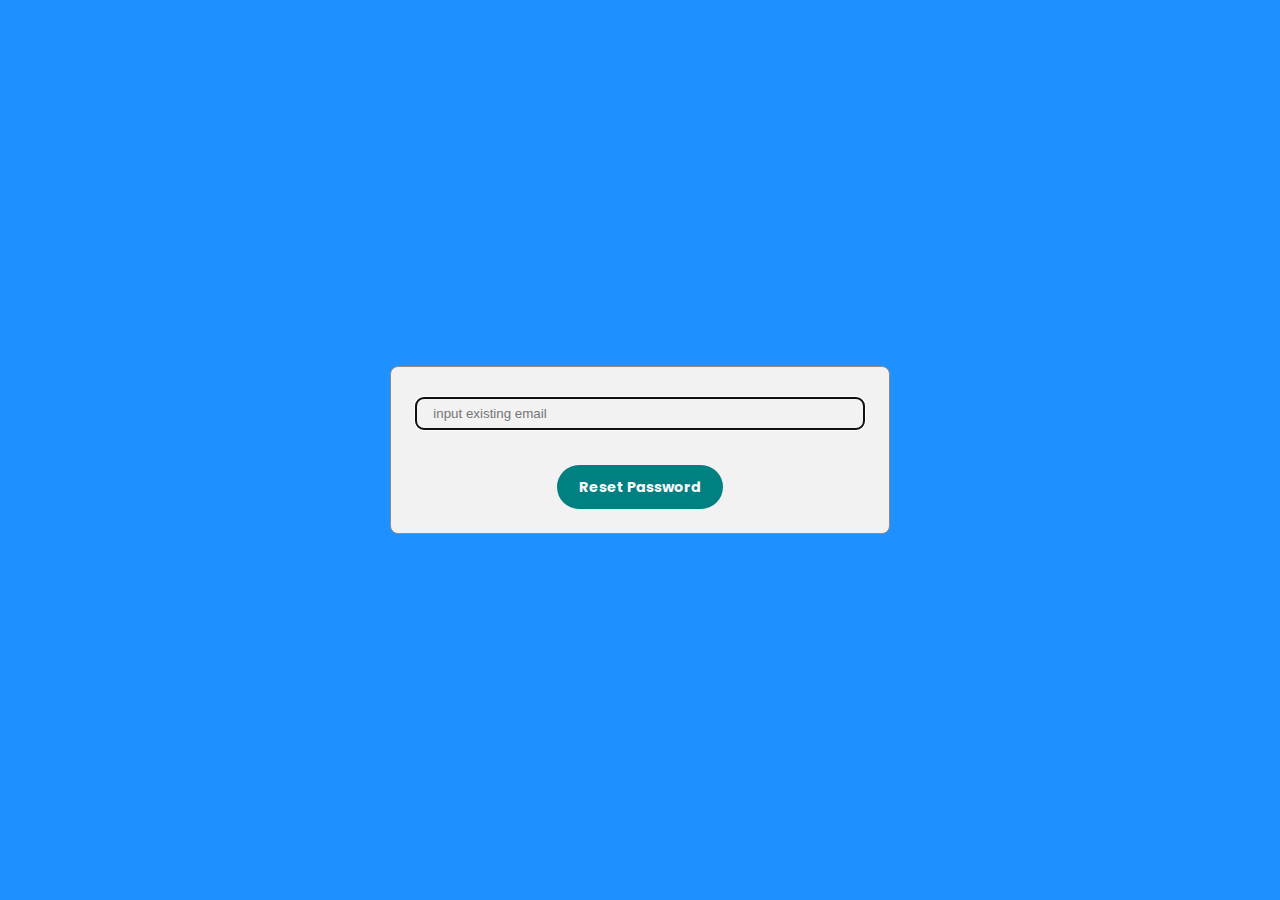
<file: forgetPassword.html>
<!DOCTYPE html>
<html lang="en">
<head>
  <meta charset="UTF-8">
  <meta name="viewport" content="width=device-width, initial-scale=1.0">
  <link rel="stylesheet" href="styles/general.css">
  <link rel="stylesheet" href="styles/forgetPassword.css">
  <title>Quiz Campus | forget password</title>
</head>
<body>
  
   <form id="forgot-password-form" >
    <div class="email-input-container">
    <input type="email" name="email" id="email" placeholder="input existing email" required autofocus>
    </div>
    <small id="email-error" class="hidden">error</small>
     <button class="bg-teal-green text-white" type="submit">Reset password </button>

   </form>



   <script>
  const form = document.getElementById('forgot-password-form');
  console.log(form);
  const emailInput = document.getElementById('email');
  const emailError = document.getElementById('email-error');
  const button = form.querySelector('button');

  form.addEventListener('submit', async (e) => {
    e.preventDefault();

    const email = emailInput.value;

      // Show loading state
  emailError.classList.remove('hidden', 'show-error');
  emailError.style.color = 'gray';
  emailError.textContent = 'Checking email...';
  button.disabled = true;
  button.textContent = 'Sending...';

    try {
      const response = await fetch('http://localhost:3000/forgot-password', {
        method: 'POST',
        headers: {
          'Content-Type': 'application/json',
        },
        body: JSON.stringify({ email }),
      });

      const data = await response.json();

      if (!response.ok) {
        emailError.classList.remove('hidden');
        emailError.classList.add('show-error');
        emailError.style.color = 'red';
        emailError.textContent = data.error || 'Email not found';
      } else {
    emailError.classList.remove('hidden', 'show-error'); // remove hidden and red error styling
  emailError.style.color = 'green';
  emailError.style.fontWeight = '700';
  emailError.textContent = `Link sent to ${email}. Click it to set a new passcode.`;       emailError.classList.remove('hidden');
            emailError.style.color = 'green';
      emailError.textContent = 'Link sent to your email. Click it to try a new passcode.'
      }

    } catch (err) {
    emailError.classList.add('show-error');
    emailError.style.color = 'red';
    emailError.textContent = 'Network error. Try again.';
    }finally {
    // Reset button state
    button.disabled = false;
    button.textContent = 'Reset password';
  }
  });
</script>
</body>
</html>
</file>
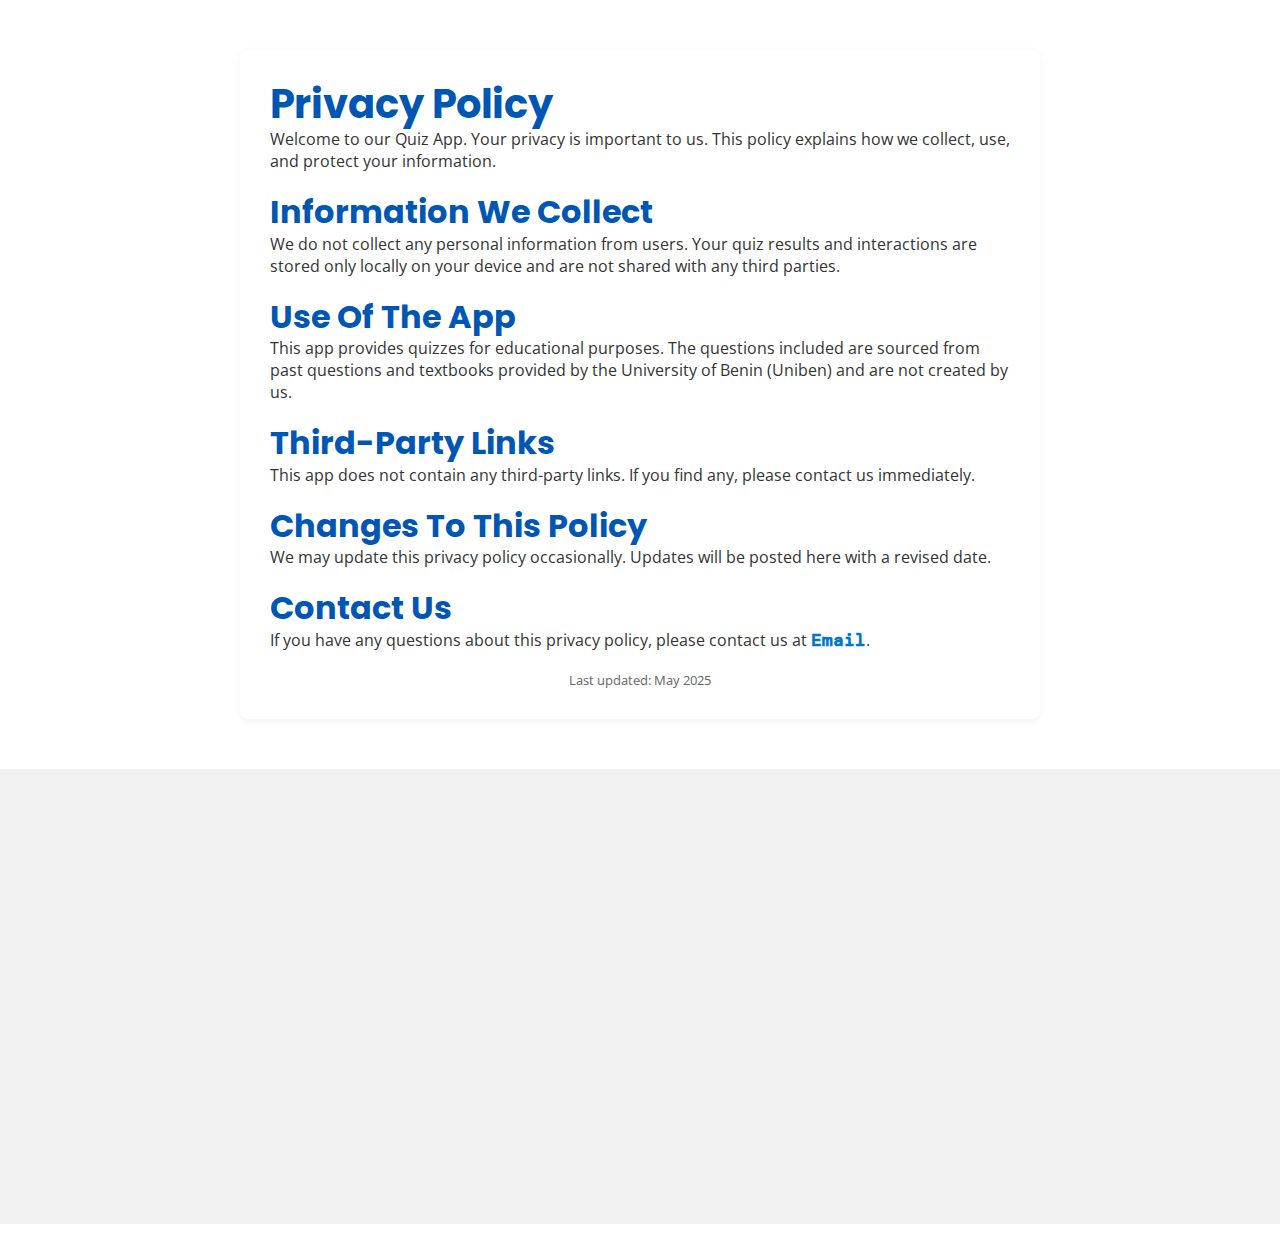
<file: privacy.html>
<!DOCTYPE html>
<html lang="en">
<head>
  <meta charset="UTF-8" />
  <meta name="viewport" content="width=device-width, initial-scale=1" />
  <title>Privacy Policy | Quiz App</title>
  <link rel="stylesheet" href="styles/general.css">

  <style>

    main {
      max-width: 800px;
      margin: 50px auto;
      padding: 30px;
      background: #fff;
      border-radius: 8px;
      box-shadow: 0 2px 8px rgba(0, 0, 0, 0.05);
    }

    h1, h2 {
      color: #0056b3;
    }

    a {
      color: #0077cc;
      text-decoration: none;
    }

    a:hover {
      text-decoration: underline;
    }

    small {
      display: block;
      text-align: center;
      margin-top: 20px;
      color: #666;
    }
  </style>
</head>


<body>

  <div class="container">

    <main>
        <h1>Privacy Policy</h1>

  <p>Welcome to our Quiz App. Your privacy is important to us. This policy explains how we collect, use, and protect your information.</p>
    <br>
  <h2>Information We Collect</h2>
  <p>We do not collect any personal information from users. Your quiz results and interactions are stored only locally on your device and are not shared with any third parties.</p>
    <br>
  <h2>Use of the App</h2>
  <p>This app provides quizzes for educational purposes. The questions included are sourced from past questions and textbooks provided by the University of Benin (Uniben) and are not created by us.</p>
    <br>
  <h2>Third-Party Links</h2>
  <p>This app does not contain any third-party links. If you find any, please contact us immediately.</p>
    <br>
  <h2>Changes to This Policy</h2>
  <p>We may update this privacy policy occasionally. Updates will be posted here with a revised date.</p>
  <br>
  <h2>Contact Us</h2>
  <p>If you have any questions about this privacy policy, please contact us at <a href="mailto:pascaljoseph729@gmail.com">Email</a>.</p>
    <p class="text-center"><small>Last updated: May 2025</small></p>
    </main>
 
  <footer class="d-flex j-c-space-btw align-center"> 
   <!-- injected with JS from reuseable functions JS file!!! -->
  </footer>


  </div>
  
 <script type="module" src="scripts/general.js"></script>
</body>
</html>
</file>
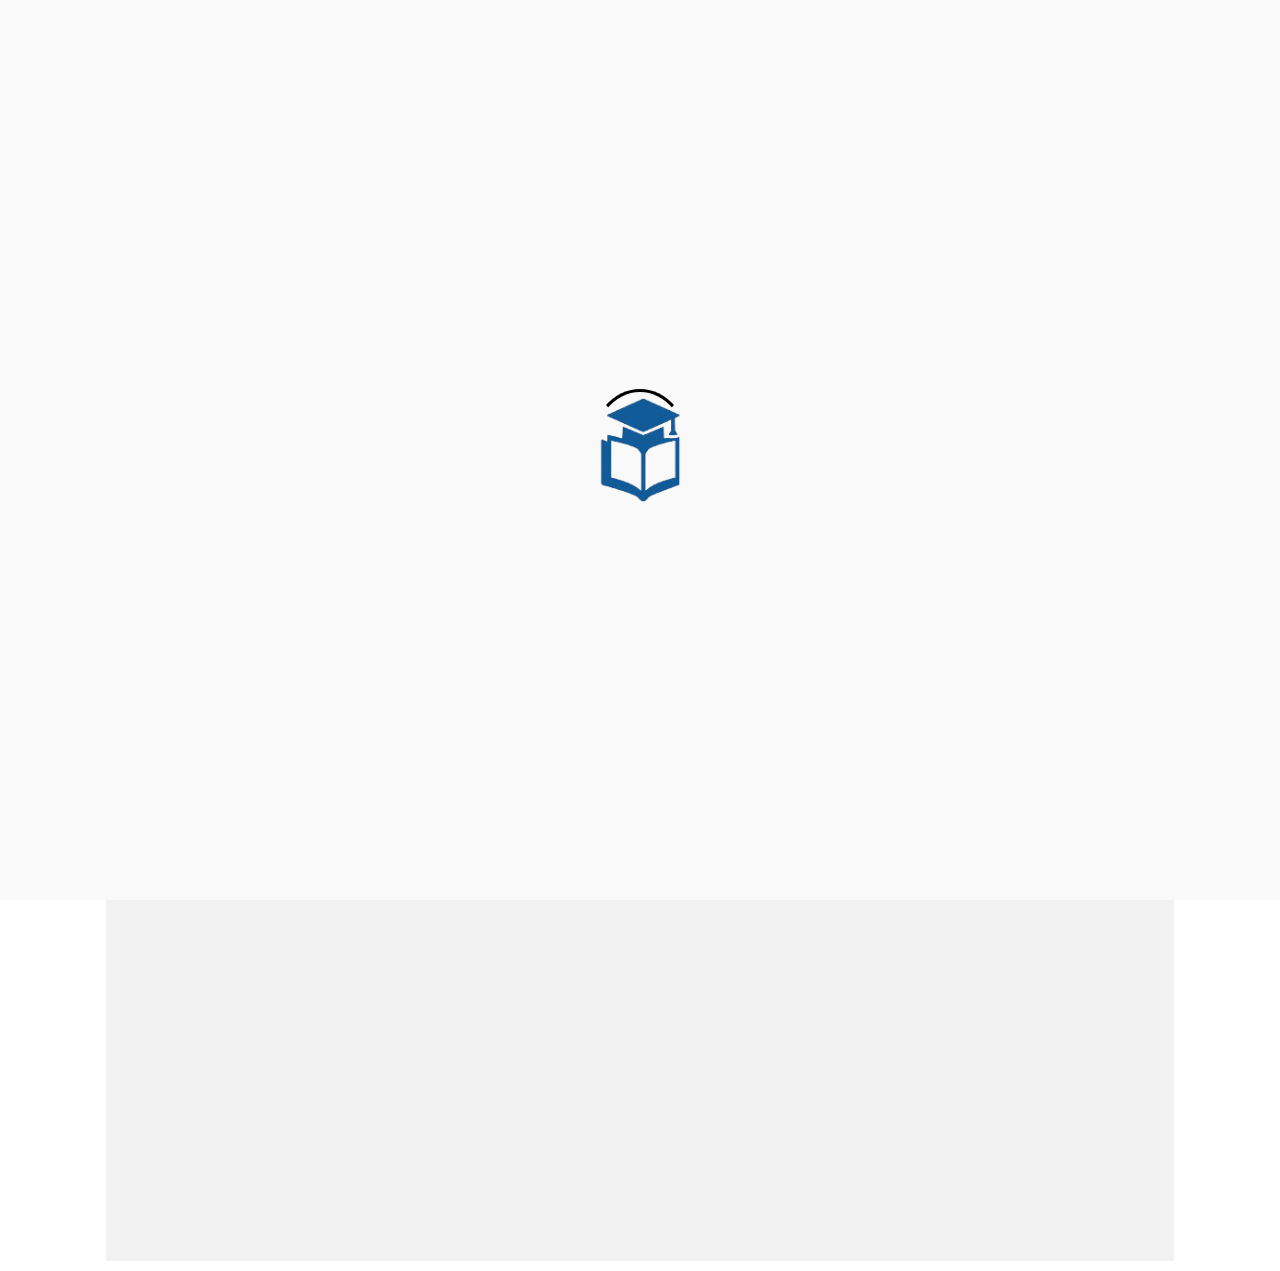
<file: profile.html>
<!DOCTYPE html>
<html lang="en">
<head>
  <meta charset="UTF-8">
  <meta name="viewport" content="width=device-width, initial-scale=1.0">
  <link rel="stylesheet" href="styles/general.css">
  <link rel="stylesheet" href="styles/profile.css">
  <title>Quiz Campus | Profile</title>
</head>
<body>
   <div class="spiner-container">
        <figure class="spinner-card">
          <img src="/images/logo.png" alt="logo">
        </figure>
  </div>
  
  <div class="container">
    <header class="d-flex">
    
      <div class="user-name-img-container">
         <!-- Profile picture -->
         <figure class="user-profile-photo-container">
          <input type="file" id="profilePicInput" accept="image/*" style="display: none;">
          <img id="profilePic" loading="lazy" src="/images/quiz campus default profile pic.png" alt="User profile photo">
          <button class="edith-user-profile-photo-btn">
            <svg xmlns="http://www.w3.org/2000/svg" height="24px" viewBox="0 -960 960 960" width="24px" fill="#ffffff"><path d="M480-260q75 0 127.5-52.5T660-440q0-75-52.5-127.5T480-620q-75 0-127.5 52.5T300-440q0 75 52.5 127.5T480-260Zm0-80q-42 0-71-29t-29-71q0-42 29-71t71-29q42 0 71 29t29 71q0 42-29 71t-71 29ZM160-120q-33 0-56.5-23.5T80-200v-480q0-33 23.5-56.5T160-760h126l74-80h240l74 80h126q33 0 56.5 23.5T880-680v480q0 33-23.5 56.5T800-120H160Zm0-80h640v-480H638l-73-80H395l-73 80H160v480Zm320-240Z"/></svg>
              <path d="..." />
            </svg>
          </button>
         </figure>
          
         <!-- Dynamic user info -->
          <div class="content">
            <h3>@User name</h3>
            <h1 id="profile-name">joseph pascal</h1>
            <p>
              Welcome back to Quiz Campus. Ready to challenge your mind?
            </p>
          </div>
         
      </div>
      <!-- Edit button -->
      <div class="edit-btn-div">
        <button>Edit</button>
      </div>
    </header>
    <main>
       <div class="user-details-container d-flex">
        <div>
          <h3>Email: <span id="profile-email">pascal@gmail.com</span></h3>
        </div>
        <div>
          <h3>School: <span id="profile-school">uniben</span></h3>
        </div>
       </div>
       <!-- Quiz records -->
        <div class="quiz-records-container">
          <h2>Saved Quizzes</h2>
          <br><hr><br>
          <!-- Static placeholder — replace with real user quiz records later -->
          <div class="quiz-records">
            <span>questionBankA</span> <span>45 / 50</span> <span>13 June 2025</span>
          </div>
          <div class="quiz-records">
            <span>questionBankA</span> <span>45 / 50</span> <span>12 June 2025</span>
          </div>
        </div>
    </main>
    <footer class="d-flex j-c-space-btw align-center">
   <!-- injected by js -->
    </footer>
  </div>
  <script type="module" src="scripts/general.js"></script>
  <script type="module" src="scripts/profile.js"></script>
</body>
</html>
</file>
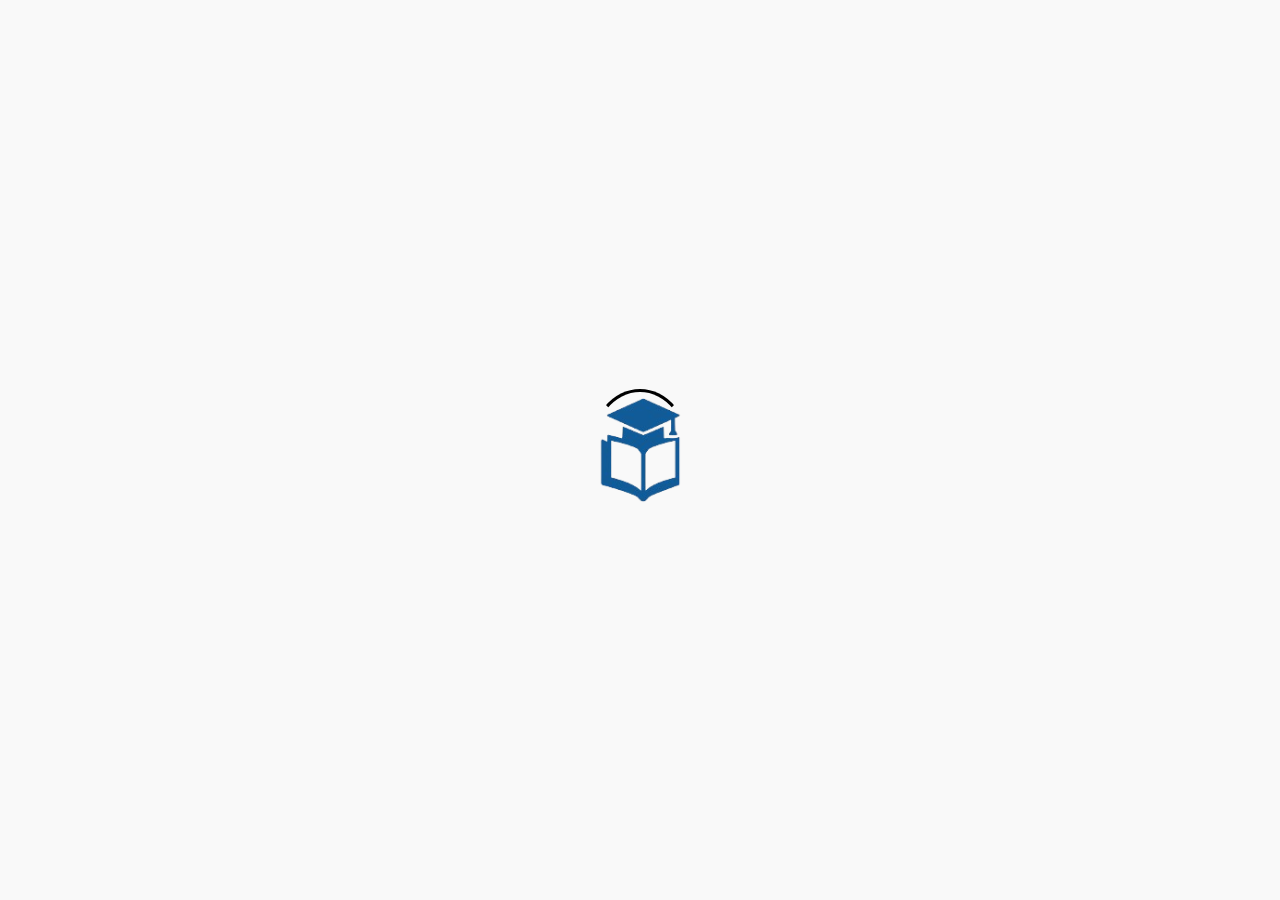
<file: questions.html>
<!DOCTYPE html>
<html lang="en">
<head>
  <meta charset="UTF-8">
  <meta name="viewport" content="width=device-width, initial-scale=1.0">
  <title>Quiz-Campus | questions</title>

  <link rel="stylesheet" href="styles/general.css">
  <link rel="stylesheet" href="/styles/questions.css">
  <link rel="icon" href="images/logo.png" type="image/x-icon" /> 
  
</head>

<body>

   <div class="spiner-container">
        <figure class="spinner-card">
          <img src="/images/logo.png" alt="logo">
        </figure>
  </div>


  <aside id="notification" class="notification text-center" role="alert" aria-live="assertive"></aside>


  <!-- result div -->
        <div class="result-container">
        </div>

        <div>
            <ul>
              <li>
                <a href="index.html" class="text-icon-container">
                  <svg xmlns="http://www.w3.org/2000/svg" height="24px" viewBox="0 -960 960 960" width="24px" fill="#e3e3e3"><path d="m313-440 224 224-57 56-320-320 320-320 57 56-224 224h487v80H313Z"/></svg>
                  <span>Home</span>
                </a>
            </li>
            </ul>
         </div>

      <!-- this div below contains all my quetions and options -->
        <main class="">        
          
              <!-- this div contains all my questions!!! -->
          <div class="question-card-container j-c-space-btw d-flex flex-column">
              <div class="number-of-questions js-number-of-questions-container">

              </div>
              <!-- This div contains only my questions -->
                <div class="js-question-container question-container">
                  <p class="question"></p>
                </div>
              <!-- div below contains my question  options -->
                <div class="js-options-container options-container">
                  
                </div>  
                <!-- div below contains my button that takes me to the next question -->
                <div class="d-flex j-c-space-btw align-center flex-wrap">
                     
                  <button class="text-icon-container bg-black text-white previous-question-btn">
                    <svg class="fill-white" xmlns="http://www.w3.org/2000/svg" height="20px" viewBox="0 -960 960 960" width="20px" fill="#ffffff"><path d="M576-240 336-480l240-240 51 51-189 189 189 189-51 51Z"/></svg>
                    <span>
                      Back
                    </span>  
                  </button>

                   <button class="submit-btn text-icon-container  bg-emerald-green text-white  ">
                    <svg class="fill-white" xmlns="http://www.w3.org/2000/svg" height="20px" viewBox="0 -960 960 960" width="20px" fill="#ffffff"><path d="M389-267 195-460l51-52 143 143 325-324 51 51-376 375Z"/></svg>
                    <span>
                      submit
                    </span>
                  </button>

                  <button class="text-icon-container bg-black text-white next-question-btn ">
                    <span>
                      Next
                    </span>
                    <svg class="fill-white" xmlns="http://www.w3.org/2000/svg" height="20px" viewBox="0 -960 960 960" width="20px" fill="#ffffff"><path d="M522-480 333-669l51-51 240 240-240 240-51-51 189-189Z"/></svg>
                  </button>

                </div>
            </div>
          </main>

  
        


  <script type="module" src="scripts/questions.js"></script>
</body>
</html>
</file>
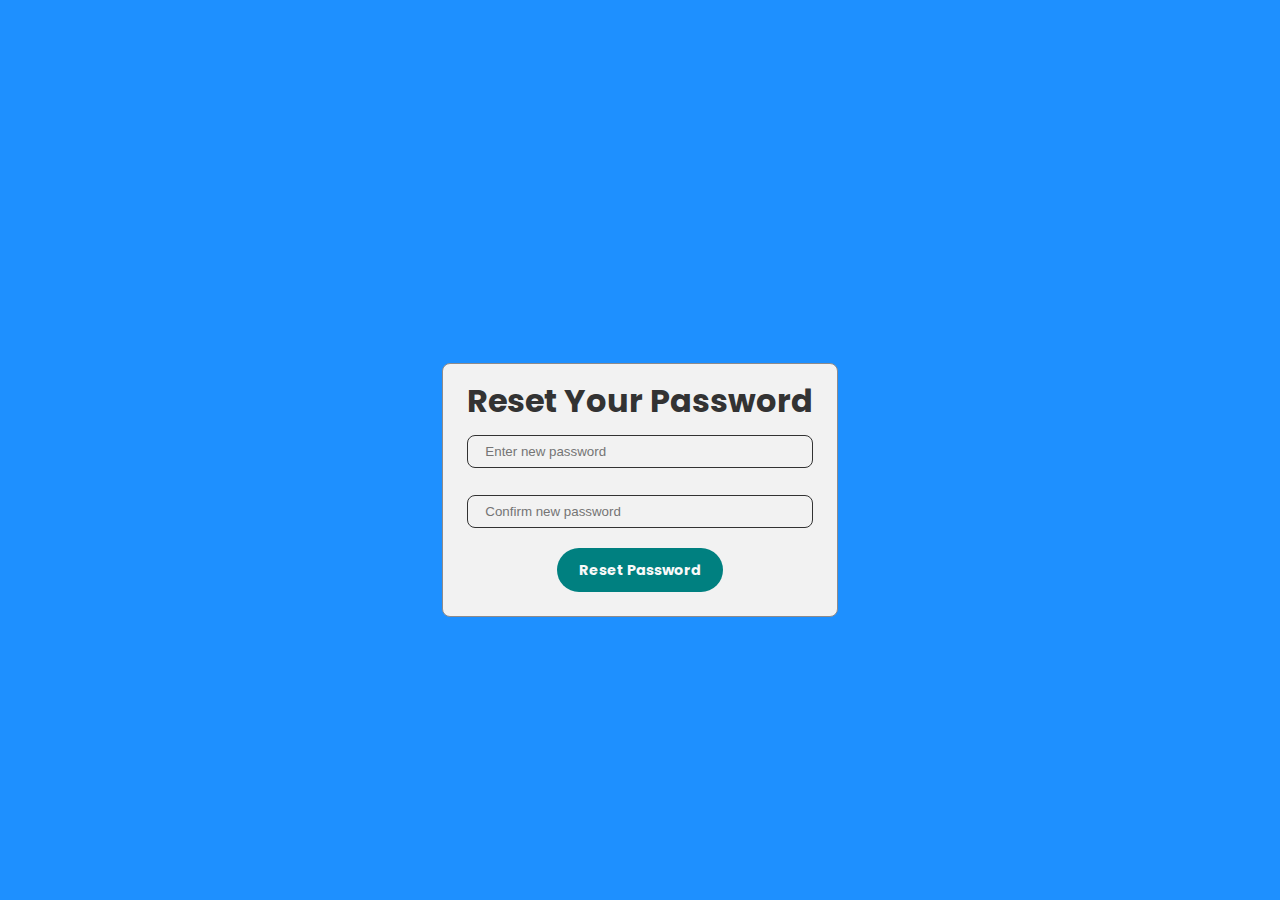
<file: reset-password.html>
<!DOCTYPE html>
<html lang="en">
<head>
  <meta charset="UTF-8" />
  <meta name="viewport" content="width=device-width, initial-scale=1.0"/>
  <title>Reset Password | Quiz Campus</title>
  <link rel="stylesheet" href="styles/general.css" />
  <link rel="stylesheet" href="styles/forgetPassword.css" />
</head>
<body>
  <main>
    <form id="reset-form">
      <h2>Reset Your Password</h2>

      <input
        type="password"
        id="new-password"
        placeholder="Enter new password"
        required
      />
      <input
        type="password"
        id="confirm-password"
        placeholder="Confirm new password"
        required
      />

      <button class="bg-teal-green text-white" type="submit">Reset Password</button>

      <p id="message"></p>
    </form>
  </main>

  <script>
    const form = document.getElementById('reset-form');
    const message = document.getElementById('message');

    // Grab token from URL
    const params = new URLSearchParams(window.location.search);
    const token = params.get('token');

    form.addEventListener('submit', async (e) => {
      e.preventDefault();

      const newPassword = document.getElementById('new-password').value;
      const confirmPassword = document.getElementById('confirm-password').value;

      if (newPassword.length < 8) {
  message.textContent = 'Password must be at least 8 characters long';
  return;
}

      if (newPassword !== confirmPassword) {
        message.textContent = '❌ Passwords do not match';
        return;
      }

      try {
        const response = await fetch('http://localhost:3000/reset-password', {
          method: 'POST',
          headers: {
            'Content-Type': 'application/json'
          },
          body: JSON.stringify({ token, newPassword })
        });

        const data = await response.json();

        if (response.ok) {
          message.textContent = 'Password reset successful! Redirecting...';
          setTimeout(() => {
            window.location.href = '/signin.html';
          }, 2000);
        } else {
          message.textContent = `❌ ${data.message}`;
        }
      } catch (err) {
        message.textContent = '❌ Something went wrong';
      }
    });
  </script>
</body>
</html>
</file>
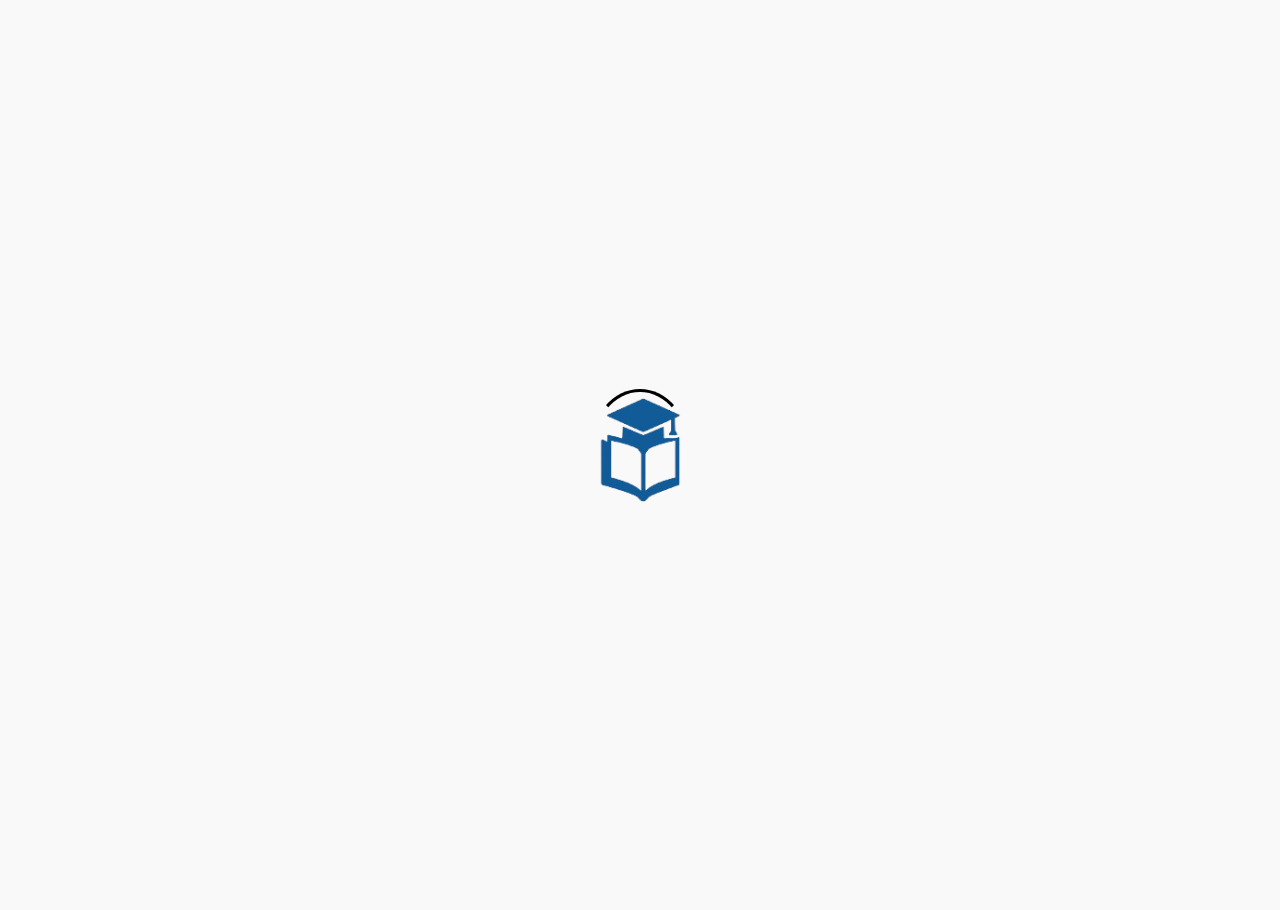
<file: scholarships.html>
<!DOCTYPE html>
<html lang="en">
<head>
  <meta charset="UTF-8">
  <meta name="viewport" content="width=device-width, initial-scale=1.0">
  <title>Quiz-Campus | Scholarships</title>


  <link rel="icon" href="images/logo.png" type="image/x-icon" />
  <link rel="stylesheet" href="/styles/general.css">
  <link rel="stylesheet" href="/styles/scholarships.css">

  
</head>
<body>

   <div class="spiner-container">
        <figure class="spinner-card">
          <img src="/images/logo.png" alt="logo">
        </figure>
  </div>
  
  <header>
    <nav class="d-flex j-c-space-btw align-center">
     <figure class="logo-container">
       <img src="images/logo.png" alt="Quiz-Campus Logo">
     </figure> 

   

     <ul aria-live="polite" aria-label="sidebar closed" class="d-flex sidebar">
      <li><a href="index.html">Home</a></li>
      <li><a href="about.html">About us</a></li>
      <li><a href="#">Scholarships</a></li>
      <li  class="dropdown">

       <a  class="myaccount text-icon-container" tabindex="0" >
        <span>My Account </span>
        <svg xmlns="http://www.w3.org/2000/svg" height="24px" viewBox="0 -960 960 960" width="24px" fill="#e3e3e3"><path d="M480-344 240-584l56-56 184 184 184-184 56 56-240 240Z"/></svg>
       </a>

          <ul class="dropdown-menu">
            <li><a target="_blank" href="signin.html">Sign In</a></li>
            <li><a target="_blank" href="signup.html">Sign Out</a></li>
            <li><a href="#">My Profile</a></li>
          </ul>
          
      </li>
      
     </ul>
     <button  class="sidebar-btn">
      <svg class="sidebar-btn-icon show-icon" xmlns="http://www.w3.org/2000/svg" height="24px" viewBox="0 -960 960 960" width="24px" fill="#e3e3e3"><path d="M120-240v-80h720v80H120Zm0-200v-80h720v80H120Zm0-200v-80h720v80H120Z"/></svg>

      <svg  class="sidebar-btn-icon close-icon hide-icon " xmlns="http://www.w3.org/2000/svg" height="24px" viewBox="0 -960 960 960" width="24px" fill="#e3e3e3"><path d="m256-200-56-56 224-224-224-224 56-56 224 224 224-224 56 56-224 224 224 224-56 56-224-224-224 224Z"/></svg>
    </button>
    </nav>
  </header>

  <main>
          <h1 class="text-center">
        scholarships tailored to your prefrences coming soon!
       </h1>
  </main>

   <footer class="d-flex j-c-space-btw align-center"> 
     <!-- injected with JS from reuseable functions JS file!!! -->
  </footer>


  <script type="module" src="scripts/general.js"></script>
</body>
</html>
</file>
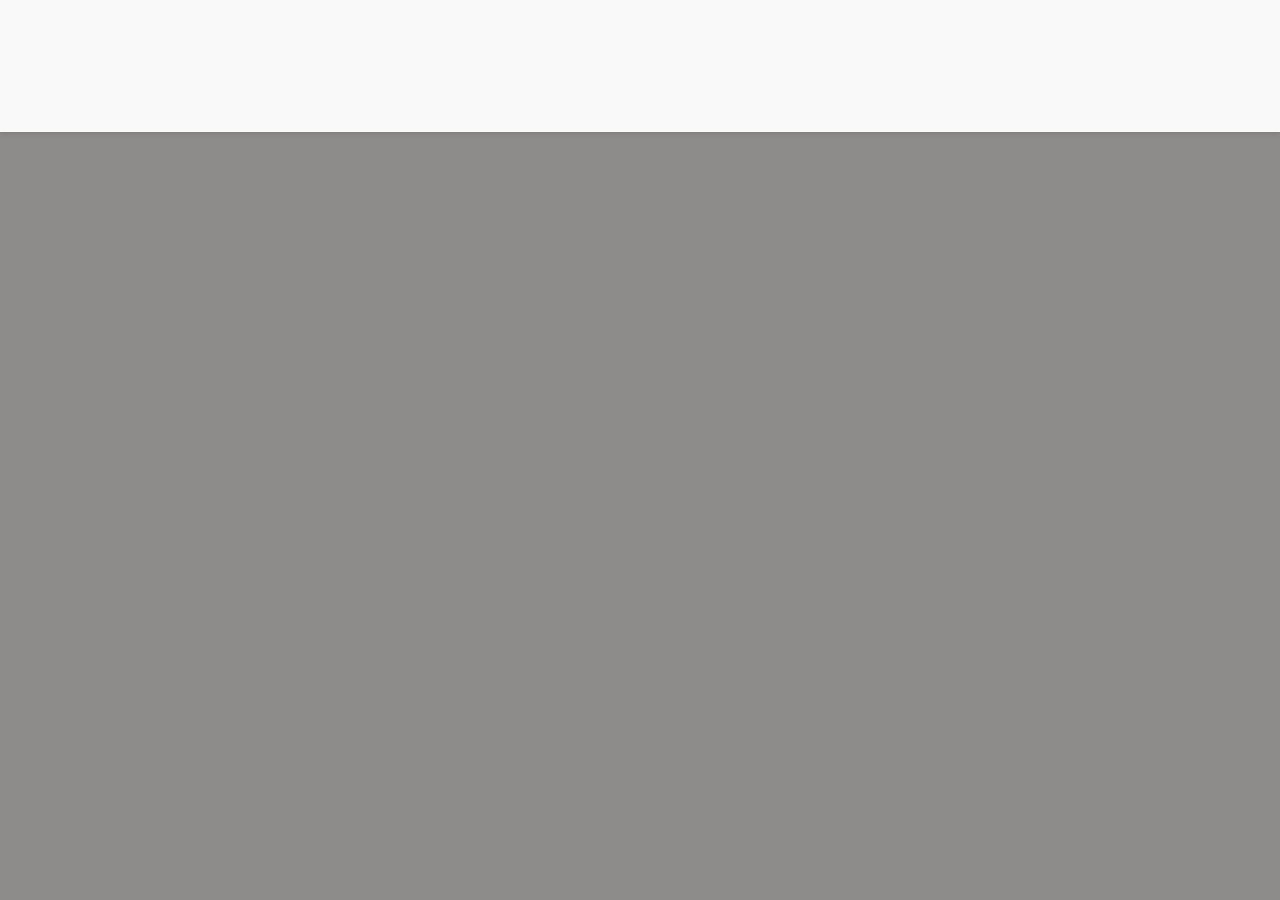
<file: signin.html>
<!DOCTYPE html>
<html lang="en">
  <head>
    <meta charset="UTF-8">
    <meta name="viewport" content="width=device-width, initial-scale=1.0">

      <!-- Meta Description -->
    <meta name="description" content="Sign in to Quiz-Campus to access academic questions and practice tests tailored for Nigerian college students." />
    <!-- Meta Keywords -->
    <meta name="keywords" content="Quiz-Campus login, sign in, Nigerian schools, GST quiz, academic practice, student portal" />
    <!-- Meta Author -->
    <meta name="author" content="Joseph Pascal Ugochukwu" />

<!-- Open Graph for Social Sharing -->
    <meta property="og:title" content="Sign In - Quiz-Campus" />
    <meta property="og:description" content="Log in to Quiz-Campus to continue your academic journey. Practice GST and college-related questions easily." />
    <!-- img not hosted yet -->
    <!-- <meta property="og:image" content="https://yourdomain.com/thumbnail.jpg" /> -->


    <link rel="icon" href="icons/favicon-32x32.png" type="image/x-icon" />
    <link rel="stylesheet" href="styles/general.css">
    <link rel="stylesheet" href="styles/login-sign.css">
      <title>Quiz-Campus | Sign In</title>
  </head>
<body>

  <header>
    <figure class="logo-container">
      <img src="images/logo.png" alt="Quiz-Campus Logo">
    </figure> 
 

     <a href="signup.html" class="text-white bg-black signup-login-links">
         Sign Up
     </a>
   
   </header>

  <main>
       <!-- sigin form -->
       <form class="sign-in-form" action="/signin" method="POST">
        <!-- intro to form text -->
     <div class="form-intro-text">
       <h1>Sign In</h1>
       <p>
        Sign in to continue your learning journey with Quiz-Campus.
       </p>
     </div>
  
     <div class="name-email-input-container">
       <label for="email">Email</label>
       <input id="email" name="email" required autocomplete="email" placeholder="Enter Email" type="email">
       <small class="FWB text-crimson-red" id="emailError"></small>

      

     </div>
  
     <!-- passwaord container layout -->
     <div class="">
         <div>
           <label class="display-password-label"  for="signIn-password">password
                            <!-- this button is used to show password when clicked -->
          <button type="button" aria-label="Show password" class="display-password-btn js-display-password-btn"></button>
           </label>
           <input required id="signIn-password" name="password" autocomplete="password" placeholder="Enter password" type="password">
            <small aria-live="polite" class="password-show-error FWB text-crimson-red" id="passwordError"></small>
           
         </div>
     </div>
  
  
      <div>
       <button aria-label = "Confirm and sign in" class="confirm-btn bg-teal-green text-white" type="submit">
         Confirm
        </button>
      </div>
     
      <p>
       Don't  have an account? 
        <a href="signup.html">Sign Up</a>
      </p>
        </form>
  </main>

  <script src="scripts/siginIn.js"></script>
</body>
</html>
</file>
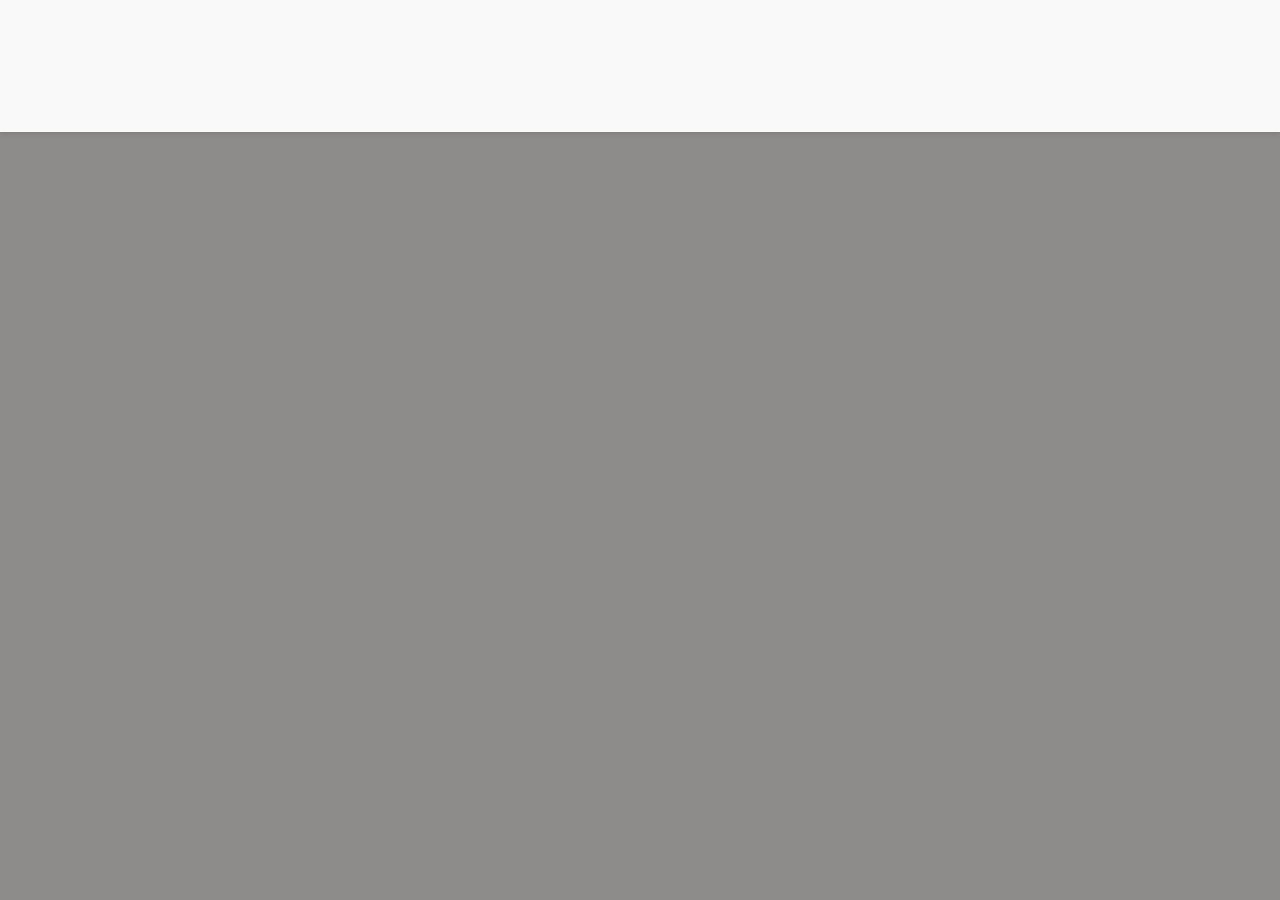
<file: signup.html>
<!DOCTYPE html>
<html lang="en">
<head>
  <meta charset="UTF-8">
  <meta name="viewport" content="width=device-width, initial-scale=1.0">


  <!-- my SEOsss -->
  
    <!-- Meta Description -->
    <meta name="description" content="Create a free Quiz-Campus account to practice GST and academic questions for Nigerian colleges and secondary schools." />

    <!-- Meta Keywords -->
    <meta name="keywords" content="Quiz-Campus sign up, create account, student quiz, GST practice, Nigerian schools, academic questions" />

    <!-- Meta Author -->
    <meta name="author" content="Joseph Pascal Ugochukwu" />
    <meta property="og:title" content="Sign Up - Quiz-Campus" />
    <meta property="og:description" content="Join Quiz-Campus and start practicing GST and other academic questions designed for Nigerian students." />
  <!-- <meta property="og:type" content="website" /> -->

  <!-- img not hosted yet -->
  <!-- <meta property="og:image" content="https://yourdomain.com/thumbnail.jpg" /> -->
  <link rel="icon" href="icons/favicon-32x32.png" type="image/x-icon" />
  <link rel="stylesheet" href="styles/general.css">
  <link rel="stylesheet" href="styles/login-sign.css">
    <title>Quiz-Campus | Sign Up</title>
</head>
<body>

  <header>
    <figure class="logo-container">
      <img src="images/logo.png" alt="Quiz-Campus Logo">
    </figure> 

        <a href="signin.html" class="bg-black text-white signup-login-links">
            Login
        </a>

  </header>

  <!-- i  set main to d-grid so it can center the form box -->
  <main>

    <!-- sign up form -->
     <form class="sign-up-form" action="" method="POST">
         <!-- intro to form text -->
      <div class="form-intro-text">
        <h1>Sign Up</h1>
        <p>
          Create an account to access quizzes and practice tests tailored to Nigerian colleges
        </p>
      </div>

      <div class="name-email-input-container">
        <label for="fullname">FullName</label>

        <input id="fullname" name="fullname"  autocomplete="name" placeholder="Enter Full Name" type="text" autofocus required>

        <label for="email">Email</label>
        <input id="email" name="email" required autocomplete="email" placeholder="Enter Email" type="email">
      </div>

      <!-- password container layout -->
      <div class="password-input-container">
          <div>
            <label class="display-password-label"  for="password">password
                <!-- this button is used to show password when clicked -->
              <button type="button" aria-label="Show password" class="display-password-btn js-display-password-btn"></button>
            </label>
        
            <input required id="password" name="password" autocomplete="new-password" placeholder="Enter password" type="password">
            <!-- this element displays password errors -->
             <!-- aria-live="polite" is here for screen reader read out the error-->
            <small aria-live="polite" class="passwaord-show-error FWB  text-crimson-red"></small>
          </div>

          <div>
          <label for="confirmed-password">confirm password</label>
          <input required id = "confirmed-password" name="confirmed-password" autocomplete="new-password" placeholder="Enter password" type="password">
          </div>
      </div>

      <!-- ===== school container ==== -->
       <!-- wanted to use an api to get a list of schools here but at the time api site was not working -->
       <div>
        <label for="school">School</label>
        <select name="school" id="school"  required disabled>
          <option>Loading universities...</option>
          <!-- generated by javascript API -->
        </select>
       </div>

       <div>
        <button aria-label = "Confirm inputed data  and sign up" class="confirm-btn bg-teal-green text-white" type="submit">
          Confirm
         </button>
       </div>
      
       <p>
        Already have an account?
         <a href="signin.html">Login</a>
       </p>
     </form>

  </main>
  

  <script src="scripts/login-signup.js"></script>
</body>
</html>
</file>
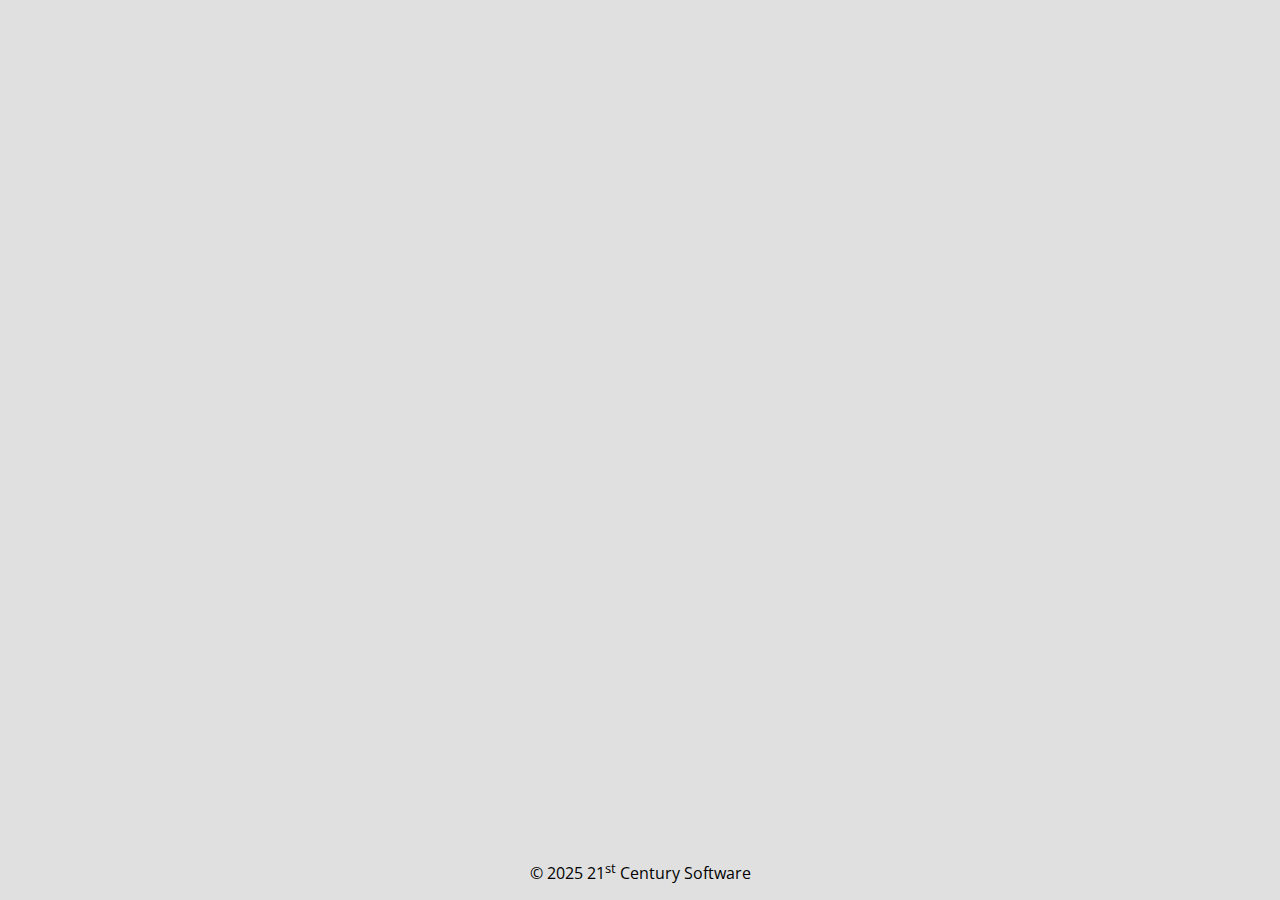
<file: Login/signin.html>
<!DOCTYPE html>
<html lang="en">
  <head>
    <meta charset="UTF-8">
    <meta name="viewport" content="width=device-width, initial-scale=1.0">

      <!-- Meta Description -->
    <meta name="description" content="Sign in to Quiz-Campus to access academic questions and practice tests tailored for Nigerian college students." />
    <!-- Meta Keywords -->
    <meta name="keywords" content="Quiz-Campus login, sign in, Nigerian schools, GST quiz, academic practice, student portal" />
    <!-- Meta Author -->
    <meta name="author" content="Joseph Pascal Ugochukwu" />

<!-- Open Graph for Social Sharing -->
    <meta property="og:title" content="Sign In - Quiz-Campus" />
    <meta property="og:description" content="Log in to Quiz-Campus to continue your academic journey. Practice GST and college-related questions easily." />
    <!-- img not hosted yet -->
    <!-- <meta property="og:image" content="https://yourdomain.com/thumbnail.jpg" /> -->


    <link rel="icon" href="/images/favicon-32x32.png" type="image/x-icon">
    <link rel="stylesheet" href="/general.css">
    <link rel="stylesheet" href="login-sign.css">
      <title>Quiz-Campus | Sign In</title>
  </head>
<body>

  <header>
    <div class="logo-container">
     
     <img class="logo-img" src="/images/logo.png" alt="Logo">
     <p class="logo-text">Quiz-Campus</p>
    </div>
 
    <div>
     <a href="" class="bg-dark-blue text-white signup-login-links">
         Login
     </a>
 
     <a href="signup.html" class="text-black bg-primary-blue signup-login-links">
         Sign Up
     </a>
    </div>
   </header>

  <main>
       <!-- sigin form -->
       <form action="#" method="POST">
        <!-- intro to form text -->
     <div class="form-intro-text">
       <h1>Sign In</h1>
       <p>
        Sign in to continue your learning journey with Quiz-Campus.
       </p>
     </div>
  
     <div class="name-email-input-container">
       <label for="email">Email</label>
       <input id="email" name="email" required autocomplete="email" placeholder="Enter Email" type="email">
     </div>
  
     <!-- passwaord container layout -->
     <div class="">
         <div>
           <label   for="signIn-password">password</label>
           <input required id="signIn-password" name="signIn-password" autocomplete="password" placeholder="Enter password" type="password">
         </div>
     </div>
  
  
      <div>
       <button class="confirm-btn bg-teal-green text-white" type="submit">
         Confirm
        </button>
      </div>
     
      <p>
       Don't  have an account? 
        <a href="signup.html">Sign Up</a>
      </p>
        </form>
  </main>

  <footer>
    <p class="text-center">
      &copy; <span>2025</span> 21<sup>st</sup> Century Software
    </p>
  </footer>
</body>
</html>
</file>
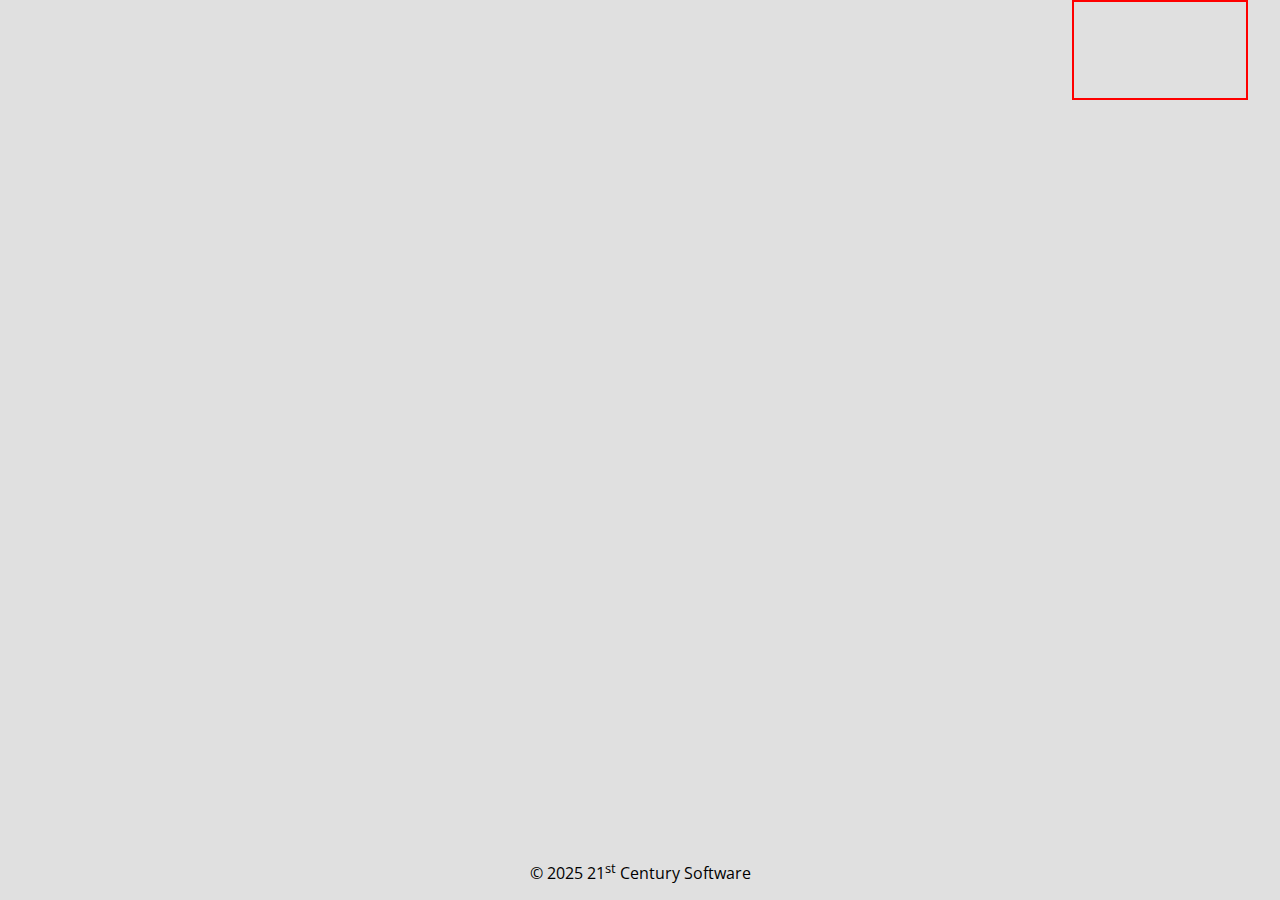
<file: Login/signup.html>
<!DOCTYPE html>
<html lang="en">
<head>
  <meta charset="UTF-8">
  <meta name="viewport" content="width=device-width, initial-scale=1.0">


  <!-- my SEOsss -->
  
    <!-- Meta Description -->
    <meta name="description" content="Create a free Quiz-Campus account to practice GST and academic questions for Nigerian colleges and secondary schools." />

    <!-- Meta Keywords -->
    <meta name="keywords" content="Quiz-Campus sign up, create account, student quiz, GST practice, Nigerian schools, academic questions" />

    <!-- Meta Author -->
    <meta name="author" content="Joseph Pascal Ugochukwu" />
    <meta property="og:title" content="Sign Up - Quiz-Campus" />
    <meta property="og:description" content="Join Quiz-Campus and start practicing GST and other academic questions designed for Nigerian students." />
  <!-- <meta property="og:type" content="website" /> -->

  <!-- img not hosted yet -->
  <!-- <meta property="og:image" content="https://yourdomain.com/thumbnail.jpg" /> -->
  <link rel="icon" href="/images/favicon-32x32.png" type="image/x-icon">
  <link rel="stylesheet" href="/general.css">
  <link rel="stylesheet" href="login-sign.css">
    <title>Quiz-Campus | Sign Up</title>
</head>
<body>

  <header>
   <div class="logo-container">
    
    <img class="logo-img" src="/images/logo.png" alt="Logo">
    <p class="logo-text">Quiz-Campus</p>
   </div>

   <div class="signup-signin-container">
        <a href="signin.html" class="bg-dark-blue text-white signup-login-links">
            Login
        </a>

        <a class="text-black bg-primary-blue signup-login-links">
            Sign Up
        </a>
   </div>
  </header>

  <!-- i ll set main to d-grid so it can center the form box -->
  <main>

    <!-- sign up form -->
     <form class="sign-up-form" action="#" method="POST">
         <!-- intro to form text -->
      <div class="form-intro-text">
        <h1>Sign Up</h1>
        <p>
          Create an account to access quizzes and practice tests tailored to Nigerian colleges
        </p>
      </div>

      <div class="name-email-input-container">
        <label for="fullname">FullName</label>
        <input id="fullname" name="fullname" required autocomplete="name" placeholder="Enter Full Name" type="text">

        <label for="email">Email</label>
        <input id="email" name="email" required autocomplete="email" placeholder="Enter Email" type="email">
      </div>

      <!-- password container layout -->
      <div class="password-input-container">
          <div>
            <label class="display-password-label"  for="password">password
                <!-- this button is used to show password when clicked -->
              <button type="button" aria-label="Show password" class="display-password-btn"></button>
            </label>
          
         
            <input required id="password" name="password" autocomplete="new-password" placeholder="Enter password" type="password">
            <!-- this element displays password errors -->
             <!-- aria-live="polite" is here for screen reader read out the error-->
            <small aria-live="polite" class="passwaord-show-error FWB  text-crimson-red"></small>
          </div>

          <div>
          <label for="confirmed-password">confirm password</label>
          <input required id = "confirmed-password" name="confirmed-password" autocomplete="new-password" placeholder="Enter password" type="password">
          </div>
      </div>

      <!-- ===== school container ==== -->
       <!-- wanted to use an api to get a list of schools here but at the time api site was not working -->
       <div>
        <label for="school">School</label>
        <select name="school" id="school"  required>
          <option value="Uniben">Uniben</option>
          <option value="University of Nsukka">University of Nigeria, Nsukka</option>
          <option value="University of Lagos">University of Lagos</option>
          <option value="University of Ibadan">University of Ibadan</option>
          <option value="University of Port Harcourt">University of Port Harcourt</option>
          <option value="University of Benin">University of Benin</option>
          <option value="Obafemi Awolowo University">Obafemi Awolowo University</option>  
          <option value="Ahmadu Bello University ">Ahmadu Bello University</option>
          <option value="University of Ilorin">University of Ilorin</option>
          <option value="University of Calabar">University of Calabar</option> 
          <option value="University of Jos">University of Jos</option>
        </select>
       </div>

       <div>
        <button aria-label = "Confirm inputed data  and sign up" class="confirm-btn bg-teal-green text-white" type="submit">
          Confirm
         </button>
       </div>
      
       <p>
        Already have an account?
         <a href="signin.html">Login</a>
       </p>
     </form>

  </main>

  <footer>
    <p class="text-center">
      &copy; <span>2025 21<sup>st</sup> Century Software </span>
    </p>
  </footer>
  

  <script src="login-signup.js"></script>
</body>
</html>
</file>
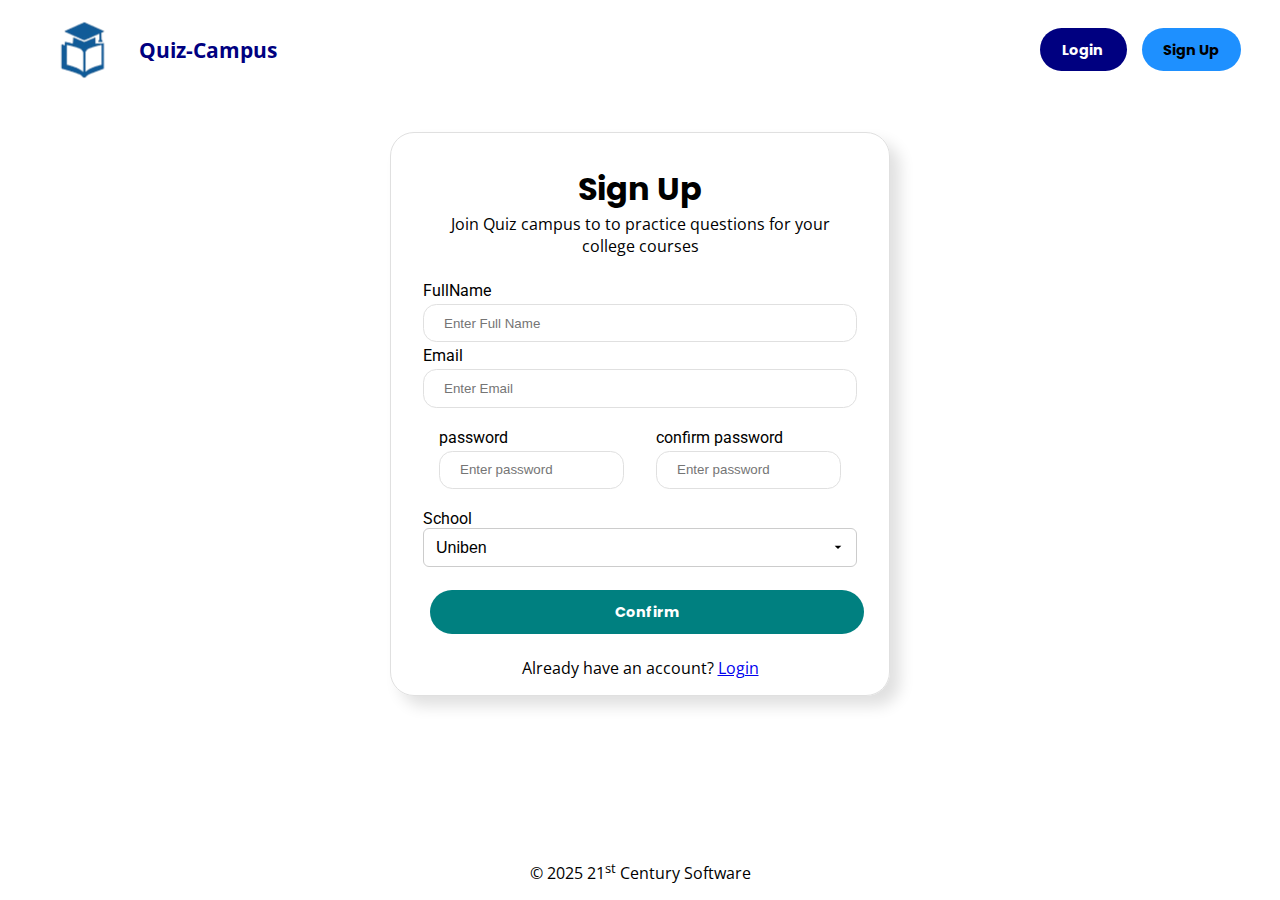
<file: Login/signUp/login.html>
<!DOCTYPE html>
<html lang="en">
<head>
  <meta charset="UTF-8">
  <meta name="viewport" content="width=device-width, initial-scale=1.0">
  

    <!-- Meta Description (good for SEO) -->
    <meta name="description" content="Quiz-Campus: Practice GST and other academic questions for Nigerian colleges and secondary schools." />

    <!-- Meta Keywords (optional for SEO, not as important nowadays) -->
    <meta name="keywords" content="quiz, GST, Nigerian schools, campus questions, education, practice tests" />
  
    <!-- Meta Author -->
    <meta name="author" content="Joseph Pascal Ugochukwu" />

      <!-- Open Graph tags for social sharing -->
  <meta property="og:title" content="Quiz-Campus" />
  <meta property="og:description" content="Test your knowledge with Quiz-Campus. Focused on GST and academic questions for Nigerian students." />
  <meta property="og:type" content="website" />

  <!-- img not hosted yet -->
  <!-- <meta property="og:image" content="https://yourdomain.com/thumbnail.jpg" /> -->
  <link rel="icon" href="/images/favicon-32x32.png" type="image/x-icon">
  <link rel="stylesheet" href="/general.css">
  <link rel="stylesheet" href="login.css">
    <title>Quiz-Campus</title>
</head>
<body>

  <header>
   <div class="logo-container">
    
    <img class="logo-img" src="/images/logo.png" alt="Logo">
    <p class="logo-text">Quiz-Campus</p>
   </div>

   <div>
    <a class="bg-dark-blue text-white signup-login-links">
        Login
    </a>

    <a class="text-black bg-primary-blue signup-login-links">
        Sign Up
    </a>
   </div>
  </header>

  <!-- i ll set main to d-grid so it can center the form box -->
  <main>
     <form action="#" method="POST">
         <!-- intro to form text -->
      <div class="form-intro-text">
        <h1>Sign Up</h1>
        <p>
          Join Quiz campus to  to practice questions for your college courses
        </p>
      </div>

      <div class="name-email-input-container">
        <label for="fullname">FullName</label>
        <input id="fullname" name="fullname" required autocomplete="name" placeholder="Enter Full Name" type="text">

        <label for="email">Email</label>
        <input id="email" name="email" required autocomplete="email" placeholder="Enter Email" type="email">
      </div>

      <!-- passwaord container layout -->
      <div class="password-input-container">
          <div>
            <label  for="password">password</label>
            <input id="password" name="password" autocomplete="new-password" placeholder="Enter password" type="password">
          </div>

          <div>
          <label for="confirmred-password">confirm password</label>
          <input id = "confirmed-password" name="confirmed-password" autocomplete="new-password" placeholder="Enter password" type="password">
          </div>
      </div>

      <!-- ===== school container ==== -->
       <div>
        <label for="">School</label>
        <select name="school" id="school"  required>
          <option value="Uniben">Uniben</option>
          <option value="University of Nsukka">University of Nigeria, Nsukka</option>
          <option value="University of Lagos">University of Lagos</option>
          <option value="University of Ibadan">University of Ibadan</option>
          <option value="University of Port Harcourt">University of Port Harcourt</option>
          <option value="University of Benin">University of Benin</option>
          <option value="Obafemi Awolowo University">Obafemi Awolowo University</option>  
          <option value="Ahmadu Bello University ">Ahmadu Bello University</option>
          <option value="University of Ilorin">University of Ilorin</option>
          <option value="University of Calabar">University of Calabar</option> 
          <option value="University of Jos">University of Jos</option>
        </select>
       </div>

       <div>
        <button class="confirm-btn bg-teal-green text-white" type="submit">
          Confirm
         </button>
       </div>
      
       <p>
        Already have an account?
         <a href="login.html">Login</a>
       </p>
     </form>
  </main>

  <footer>
    <p class="text-center">
      &copy; <span>2025</span> 21<sup>st</sup> Century Software
    </p>
  </footer>
  
</body>
</html>
</file>
<file: styles/general.css>
@import url('https://fonts.googleapis.com/css2?family=Roboto:wght@400;500;700&family=Open+Sans:wght@400;600;700&family=Poppins:wght@400;500;600&family=Lato:wght@400;700&display=swap');


@import url('https://fonts.googleapis.com/css2?family=DM+Mono:ital,wght@0,300;0,400;0,500;1,300;1,400;1,500&display=swap');


@font-face {
  font-family: 'Inter';
  src: url('/fonts/Inter-Regular.woff2') format('woff2');
  font-weight: 400;
  font-style: normal;
  font-display: swap;
}

*{
    margin: 0;
    padding: 0;
    box-sizing: border-box;
}

html{
  scroll-behavior: smooth;
}

:root {
  --primary-blue: #1E90FF; /* Branding & CTA buttons */
  --dark-blue: #000080; /* Headers, buttons, strong accents */
  --light-blue: #ADD8E6; /* Backgrounds, hover effects */
  --steel-blue: #4682B4; /* Subtle, techy feel */
  
  --black: #000000; /* Strong contrast, headings, footer */
  --dark-grey: #333333; /* Readability for text */
  --light-grey: #8e8b8b; /* Dividers, borders, subtle backgrounds */
  --white: #f9f9f9; /* Clean background and contrast */
  --dull-white: #f2f2f2; /* Soft background, cards, sections */
  
  --crimson-red: #DC143C; /* Sale banners, urgent notifications */
  --tomato-red: #FF6347; /* Lighter alternative for warnings */
  
  --emerald-green: #50C878; /* Success messages, positive indicators */
  --teal-green: #008080; /* Subtle, professional green-blue tone */
  
  --gold-yellow: #FFD700; /* Premium feel, highlights, badges */
  --mustard-yellow: #FFDB58; /* Soft, warm alternative for highlights */


     /* ===========font families =========== */
    --font-roboto: 'Roboto', sans-serif; /* General text */
    --font-open-sans: 'Open Sans', sans-serif; /* Body text */
    --font-poppins: 'Poppins', sans-serif; /* Headers, titles */
    --font-lato: 'Lato', sans-serif; /* Footer, small text */
    --font-dmnono: "DM Mono", monospace;
  }

  .dark-mode {
  --primary-blue: #1E90FF; /* keep vibrant */
  --dark-blue: #87CEFA;
  --light-blue: #0B2F5A;
  --steel-blue: #2C3E50;
  
  --black: #f9f9f9; /* light text */
  --dark-grey: #CCCCCC;
  --light-grey: #555555;
  --white: #121212; /* dark background */
  --dull-white: #1E1E1E;
  
  --crimson-red: #FF6F61;
  --tomato-red: #FF8265;
  
  --emerald-green: #66CDAA;
  --teal-green: #20B2AA;
  
  --gold-yellow: #FFD700;
  --mustard-yellow: #FFC54C;
}



body {
  font-family: 'Roboto', sans-serif;
  min-height: 100svh;
  
}

   body.loading {
      overflow: hidden;
        pointer-events: none;
        user-select: none;
    }

header{
  position: fixed;
  top: 0;
  left: 0;
  width: 100%;
  background-color:var(--white);
  z-index: 1000;
  box-shadow: 0 2px 5px rgba(0, 0, 0, 0.1);
}


nav {
    padding: 1em 1.5em;
  transform: translateY(-100%);
  transition: transform 5s ease;
}

nav.show {
  transform: translateY(0);
}


ul{
  list-style: none;
  align-items: start;
  align-items: center;
  transform: translateX(0%);
}

ul li{
  margin: .2em;
  align-items: center;
}

/* css text links for this page */

ul li a{
  display: block;
  padding: .5em 1.2em;
  color: var(--light-grey);
  transition: all 350ms ease;
}


ul li a:hover{
  color: var(--black);

}

.dropdown-menu {
  display: flex;
  position: absolute;
  background: white;
  padding: 0.5em;
  border: 1px solid #ddd;
  white-space: nowrap;
  top: 100%; /* places it below the parent li */
  right: 0;
  margin: .5em 1.5em;
  z-index: 10;
  flex-direction: row;

    /* Animation styles */
    opacity: 0;
    visibility: hidden;
    transform: translateY(-50%);
    transition: all 450ms ease;
}

.dropdown-menu li {
  list-style: none;
}

.dropdown {
  position: relative;
}

.dropdown-menu li a {
  font-size: clamp(0.75rem, 0.5vw + 0.8rem, .9rem);
}

/* Parent <li> should be relatively positioned */


/* Show on hover */
.dropdown:focus-within .dropdown-menu,
.dropdown:hover .dropdown-menu
 {
  opacity: 1;
  visibility: visible;
  transform: translateY(0);/* shows it in one horizontal row */
}

svg{
  fill: var(--light-grey);
  transition: all 350ms ease;
}



h1, h2, h3, h4 {
  font-family: 'Poppins', sans-serif;
  text-transform: capitalize;
  color: var(--dark-grey);
}

small{
  color: var(--dark-grey);
}
li{
    color: var(--dark-grey);
}
p {
  font-family: 'Open Sans', sans-serif;
  color: var(--dark-grey);
}

button{
  padding: .8em 1.5em;
  margin:.5em;
  border: none;
  border-radius: 2rem;
  cursor: pointer;
  font-weight: bolder;
  font-size: .9rem;
  text-transform: capitalize;
  font-family: 'Poppins', sans-serif;
  transition: all 350ms ease;
}


button:hover{
  opacity: .8;
}
button:active{
  opacity: .6;
}

/* FLUID TEXTS */
h1 {
  font-size: clamp(1.5rem, 2vw + 1rem, 2.5rem);
  line-height: 1.2;
}

h2 {
  font-size: clamp(1.25rem, 1.5vw + 0.9rem, 2rem);
  line-height: 1.3;
}

h3 {
  font-size: clamp(1.1rem, 1.2vw + 0.8rem, 1.5rem);
  line-height: 1.4;
}

a {
  font-size: clamp(0.95rem, 0.5vw + 0.8rem, 1.1rem);
  text-transform: capitalize;
  text-decoration: none;
  font-weight: bold;
  transition: color 200ms ease;
  font-family: var(--font-dmnono);
}

input{
  background-color: transparent;
  color: var(--dark-grey);
}
figcaption{
  color: var(--dark-grey);
}

img{
  display: block; 
  width: 100%;
  height: 100%;
  object-fit: cover;
  object-position: center;
}

svg{
  transition: all 350ms ease;
}

main{
  flex: 1;
  align-items: start;
  margin-top: 5em;
}

footer {
  font-family: 'Lato', sans-serif;
  margin-top: 2em;
  width: 100%;
   padding: 2.5em 1em;
  background-color: var(--dull-white);
  margin-top: 0em;
}


footer >*{
  width: 33%;
  padding: 2.5em 1em;
  opacity: 0;  /* Initially hidden */
  transform: translateY(50px);  /* Start offscreen (bottom) */
  transition: all 0.5s ease-out;
}

/* Slide-in effect for left content */
.footer-left-child.in-view {
  animation: slideLeft 1s ease-out forwards;
}

/* Slide-in effect for center content */
.footer-middle-child.in-view {
  animation: slideUp 1s ease-out forwards;
}

/* Slide-in effect for right content */
.footer-right-child.in-view {
  animation: slideRight 1s ease-out forwards;
}


.footer-content{
  font-size: 1.2rem;
}


/* Animation for left content */
@keyframes slideLeft {
  0% {
    opacity: 0;
    transform: translateX(-50px);  /* Start offscreen from left */
  }
  100% {
    opacity: 1;
    transform: translateX(0);
  }
}

/* Animation for right content */
@keyframes slideRight {
  0% {
    opacity: 0;
    transform: translateX(50px);  /* Start offscreen from right */
  }
  100% {
    opacity: 1;
    transform: translateX(0);
  }
}

/* Animation for center content */
@keyframes slideUp {
  0% {
    opacity: 0;
    transform: translateY(50px);  /* Start from bottom */
  }
  100% {
    opacity: 1;
    transform: translateY(0);
  }
}


footer ul{
  text-align: end;
}

.footer-logo{
  width: 20vw;          /* Use viewport width for fluid resizing */
  max-width: 200px;     /* Optional: Limit the max size */
  min-width: 100px;     /* Optional: Set a minimum width to prevent it from shrinking too small */
  height: auto;         /* Maintain aspect ratio */
  transition: all 1s ease; 


}


/* ======== UTILITIES START ====== */

/* ======= COLOR UTILITIES ==== */


/* ======= Background Colors ======= */
.bg-primary-blue { background-color: var(--primary-blue); }
.bg-dark-blue { background-color: var(--dark-blue); }
.bg-light-blue { background-color: var(--light-blue); }
.bg-steel-blue { background-color: var(--steel-blue); }

.bg-black { background-color: var(--black); }
.bg-dark-grey { background-color: var(--dark-grey); }
.bg-light-grey { background-color: var(--light-grey); }
.bg-white { background-color: var(--white); }

.bg-crimson-red { background-color: var(--crimson-red); }
.bg-tomato-red { background-color: var(--tomato-red); }

.bg-emerald-green { background-color: var(--emerald-green); }
.bg-teal-green { background-color: var(--teal-green); }

.bg-gold-yellow { background-color: var(--gold-yellow); }
.bg-mustard-yellow { background-color: var(--mustard-yellow); }

/* ======= Text Colors ======= */
.text-primary-blue { color: var(--primary-blue); }
.text-dark-blue { color: var(--dark-blue); }
.text-light-blue { color: var(--light-blue); }
.text-steel-blue { color: var(--steel-blue); }

.text-black { color: var(--black); }
.text-dark-grey { color: var(--dark-grey); }
.text-light-grey { color: var(--light-grey); }
.text-white { color: var(--white); }

.text-crimson-red { color: var(--crimson-red); }
.text-tomato-red { color: var(--tomato-red); }

.text-emerald-green { color: var(--emerald-green); }
.text-teal-green { color: var(--teal-green); }

.text-gold-yellow { color: var(--gold-yellow); }
.text-mustard-yellow { color: var(--mustard-yellow); }

.fill-white{
  fill: var(--white);
}

/* === LAYOUT UTILITIES ======= */

.d-flex{display: flex;}
.align-center{align-items: center;}
.j-c-center{justify-content: center;}

.j-c-space-btw{justify-content: space-between;}
.d-block{display: block;}
.flex-column{flex-direction: column;}

.text-end{text-align: end;}
.text-start{text-align: start;}


/* ====== TEXT UTILITIES ===== */

/* ======= font families ======= */
.font-roboto { font-family: var(--font-roboto); }
.font-open-sans { font-family: var(--font-open-sans); }
.font-poppins { font-family: var(--font-poppins); }
.font-lato { font-family: var(--font-lato); }

.text-center{
  text-align: center;
}
.FWB{
  font-weight: 700;
}


/* ===== OTHERS === */

/* keeps displaying through out site hade to put it here */

.logo-container{
  width: 10vw;        /* or use % based on parent */
  max-width: 80px; 
  opacity: 0;  /* Logo is initially invisible */
  animation: fadeIn 2s forwards;
}

/* ==== ALIGNS AND SPACE TEXT EXPECIALLY BTNS WITH SVGS/ICONS */
.text-icon-container{
  display: flex;
  align-items: center;
  justify-content: center;
  gap: .2em;
  transition: all 350ms ease;
}
.text-icon-container:hover svg{
  transform: scale(1.1);
  transition: all 350ms ease;
}

/* pop that push messages like hello user, quiz resarted etc */
.notification {
  position: fixed;
  top: 0;
   transform: translateY(-150%);
  min-width: 200px;
  background-color: var(--black);
  color: var(--dull-white);
  place-self: center;
  padding: .5rem 2rem;
  border-radius: 6px;
  box-shadow: 5px 5px 5px var(--dark-grey);
  font-weight: 700;
  z-index: 9999;
  transition: transform 0.4s ease-in-out, opacity 0.4s ease-in-out;
}

.spinner-card{
  width: 100px;
  position: relative;
   border: 3px solid transparent;
  border-top: 3px solid var(--black); /* This part is visible */
  border-radius: 50%;
  padding: .3em;
  /* border-radius: 50%; */
    animation: spin 2s linear infinite;
}

.spinner-card img {
  animation: counter-spin 2s linear infinite;
}

  @keyframes spin {
      to {
        transform: rotate(360deg);
      }
    }

     @keyframes counter-spin {
      to {
        transform: rotate(-360deg);
      }}

.spiner-container{
    background-color: var(--white);
    z-index: 100000;
    height: 100vh;
    display: grid;
    place-items: center;
     position: fixed;
     width: 100%;
}

.show {
  transform: translateY(50%);
  opacity: 1;
}

.hidden {
  opacity: 0.5;
} 


.sidebar-btn-icon{
   fill: var(--black);
   transform: scale(1.1);
   transition: opacity 0.3s ease;
   
}

.sidebar-btn{
   background-color: transparent;
   display: none;
   margin: 0;
   padding: .2em;
   /* overflow: hidden; */
}

.hide-icon{
  position: absolute;
  opacity: 0;
  transition: opacity 0.3s ease;
}

 .hide-sidebar{
  transform: translateX(100%);
  transition: all 350ms ease;
}
.show-sidebar{
  transform: translateX(0%);
  transition: all 350ms ease;
}


/* Define the keyframes for fade-in */
@keyframes fadeIn {
  0% {
    opacity: 0;
  }
  100% {
    opacity: 1;
  }
}


/* ========= MEDIA QUERIES =========== */
@media (max-width: 55.5rem) {
  .sidebar-btn{
    display: flex;
    z-index: 100;
  }

  nav{
    padding: .8em 1em ;
  }

  nav ul{
     position: fixed;
     top: 0;
     right: 0;
     flex-direction: column;
     z-index: 50;
     background-color: var(--white);
    /* Good fallback + best fit */
        height: 100vh;       /* Fallback for older browsers */
        height: 100dvh;      /* Dynamic height: accounts for browser chrome resizing */ 
     width: 80%;
     align-items: start;
     padding: 2em 1em;
     padding-top: 5em;
     transition: all 350ms ease;
     transform: translateX(100%);
     overflow-y: scroll;
  }

   nav ul li{
     width: 100%;
     margin: 1em 0;
  }

    .dropdown-menu{
    flex-direction: column;
    height: fit-content;
    width: 100%;
    justify-content: center;
    align-items: center;
    margin: 0;
    border: none;
    background-color: transparent;
  }
  .dropdown-menu li a{
    text-align: center;
  }

  footer{
    flex-direction: column;
  }

   footer >*{
    width: 100%;
    padding: 1em 0;
   }

   footer ul{
    text-align: center;
   }
.footer-left-child{
  text-align: center;
}
  
}
</file>
<file: styles/forgetPassword.css>
body{
  display: grid;
  place-items: center;
  background-color: var(--primary-blue);
}

form{
  display: flex;
  align-items: center;
  flex-direction: column;
  padding: 1em 1.5em;
  width: 100%;
  max-width: 500px;
  background-color: var(--dull-white);
  /* box-shadow: 5px 5px 10px var(--light-grey); */
  border: 1px solid var(--light-grey);
  border-radius: .5em;
}



/* i set the positon and the zindex here so that my error 
text can be able to hide under it and slide down when theres error */
.email-input-container{
  width: 100%;
  background-color: var(--dull-white);
  position: static;
  z-index: 2;
}

form input{
  width: 100%;
  padding: .6em 1.3em;
  margin: 1em 0;
  border: 1px solid var(--dark-grey);
  border-radius: .5rem;
  transition: all 250ms ease-in;
}

form input:focus{
  border: 1px solid  var(--primary-blue);
}
#email-error{
  align-self: flex-start;
  padding-left: 1em;
  position: static;
   z-index: 1; 
   transition: all;
}
.hidden{
  transform: translateY(-100%);
}

.show-error{
  transform: translateY(0);
  color: red;
  font-weight: 700;
}
</file>
<file: styles/profile.css>
body{
 min-height: 100vh;
}
header{
  justify-content: space-between;
  align-items: start;
  margin: 2em 0;
  overflow: hidden;
}
.container{
  width: 100%; 
    max-width: 1100px; 
  margin-inline: auto;
  display: flex;
  padding: .5em 1em;
  height: 100%;
  flex-direction: column;
}
.user-name-img-container{
  padding: .5em;
  display: flex;
  max-width: 700px;
  align-items: start;
  align-items: center;
}


.user-profile-photo-container {
  width: 300px;
  aspect-ratio: 1;
  border-radius: 50%;
  margin: 1em;
  background-color: var(--light-grey);
  position: relative;
}
.edith-user-profile-photo-btn{
 position: absolute;
 bottom: 0;
 right: 0;
 padding: .5em;
 width: 45px;
 display: grid;
 place-items: center;
 aspect-ratio: 1;
 right: -1em;
 border-radius: 50%;
}
 .user-profile-photo-container img{
  width: 100%;
  height: 100%;
  object-fit: cover;
  border-radius: 50%;
  object-position: center; 
} 
 .content{
    display: flex;
    flex-direction: column;
    align-items: start;  
    animation: slideUP 1s ease forwards;
    opacity: 0;
  }
  @keyframes slideUP{
    from{
      transform: translateY(100%);
       opacity: .5;
    }
    to{
      transform: translateY(0);
       opacity: 1;
    }
  }
main{
  flex: 1;
  margin: 0;
}
.user-details-container{
   justify-content: space-around;
   align-items: center;
   padding: .5em 0;
   flex-wrap: wrap;
}
.user-details-container >*{
  padding: 1em 1em;
  margin-inline: .5em;
  border-radius: 2rem;
  box-shadow: 3px 3px 5px var(--light-grey);
  display: flex;
  
}
.user-details-container span{
  display: block;
  font-weight: 400;
}
.quiz-records-container{
  margin: 2em 0;
  border-radius: 1rem;
  border: 1px solid var(--light-grey);
  padding: 2em;
}
.quiz-records{
  display: flex;
  padding: .5em .8em;
  margin: .3em 0;
  justify-content: space-between;
}
header{
  position: relative;
}
@media(max-width: 38rem){
  header{
    flex-direction: column-reverse;
  }
  .edit-btn-div{
    display: flex;
    width: 100%;
    justify-content: end;
  }
 
}
@media(max-width: 33rem){
 .user-name-img-container{
  display: flex;
  flex-direction: column;
  align-items: center;
 }
 .user-profile-photo-container {
  width: 200px;}
   .quiz-records{
    overflow-x: scroll;
   }
   .user-profile-photo-container {
  width: 200px;
  height: 200px;
  border-radius: 50%;
  margin: 1em;
  background-color: var(--light-grey);
  position: relative;
}
}
</file>
<file: styles/questions.css>
body{
display: flex;
flex-direction: column;
}
main{
   display: flex;
   justify-content: center;
   align-items: center;
  flex: 1;  /* takes the entire space push footer and other section to the down for wider screens responsive ness  */
  margin: 0;
}

h3{
  text-transform:none;
  font-size: 1.2rem;
}
.flex-wrap{
  flex-wrap: wrap;
}

.question-card-container{
  border: 1px solid var(--light-grey);
box-shadow: 5px 5px 5px rgba(0, 0, 0, 0.2);
  max-width: 650px;
  padding: 1em 1.5em;

}

.question-card-container >*{
  margin: .2em 0;
}

.options-container{
  display: grid;
  grid-template-columns: repeat(auto-fit, minmax(200px, 1fr));
  gap: 1em;
  margin: 1em 0;
}

/* each option */
.options-container>*{
  background-color: var(--dull-white);
  padding: .5em 1em;
  border-radius: 2rem;
  transition: all 0.3s ease;
}

.options-container> *:hover{
  transform: scale(1.05);
}

/* ==== js classlist === */
.selected{
  background-color: black;
  color: white;
}

.result-container{
  width: 100%;
  display: none;
  place-items: center;
  position: absolute;
  min-height: 100svh;
  background: rgba(0, 0, 0, 0.1); /* light background */
  backdrop-filter: blur(10px); /* glass blur */
  -webkit-backdrop-filter: blur(15px); /* for Safari */
  z-index: 999;
   
}

.result-card{
  background-color: var(--white);
  border-radius: 1rem;
  padding: 2em;
  max-width: 600px;
  margin: auto;
  box-shadow: 5px 5px 5px rgba(0, 0, 0, 0.2);
  display: flex;
  flex-direction: column;
  align-items: center;
}

.result-card > *{
  margin: .5em 0;
}

.stats{
  width: 100%;
  display: flex;
  justify-content: space-around;
  padding: 0.5em 1em;
}

.correct {
  background-color: #01751c;
  color: #ffffff;
}
.wrong {
  background-color: #c50010;
  color: #ffffff;
}

.button-group{
  width: 100%;
  justify-content: space-between;
  display: flex;
  align-items: center;
}

.question-result-home-btn{
  padding: .8em 1.5em;
  margin:.5em;
  border: none;
  border-radius: 2rem;
  cursor: pointer;
  font-weight: bolder;
  font-size: .9rem;
  font-family: 'Poppins', sans-serif;
  background-color: var(--crimson-red);
  color: var(--white);
  transition: all 350ms ease;
}

.question-result-home-btn:hover{
  opacity: .8;
}
</file>
<file: styles/scholarships.css>
body{
   background-color: var(--white);
  display: flex;
  flex-direction: column;
}

main{
  padding: 5em 0;
  display: grid;
  place-items: center;
}
</file>
<file: styles/login-sign.css>
/* change the backgroung color for sign up page */
body{
  background-color: var(--light-grey);
}

header{
  display: flex;
  align-items: start;
  justify-content: space-between;
  padding: 1em 1.5em;
  position: relative;
}

main{
  display: grid;
  place-items: center;
  padding: 2rem 0;
}

input{
  width: 100%;
  text-transform: capitalize;
  padding: .8em 1.5em;
  border-radius: 1em;
  border: 1px solid var(--light-grey);
  margin: .3em 0;
  font-weight: 700;
  transition: all 0.3s ease; /* Smooth transition for all properties */
}

#email{
   text-transform: lowercase;
}

input:focus{
  outline: none;
  border: 1px solid var(--dark-blue);
}

.signup-login-links{
  padding: .7em 1.3em;
  margin:.3em;
  border: none;
  border-radius: 2rem;
  cursor: pointer;
  font-weight: bolder;
  font-size: clamp(0.875rem, 2.5vw, 1.2rem); 
  font-family: 'Poppins', sans-serif;
}

form{
  background-color: var(--white);
  border: 1px solid var(--light-grey);
  box-shadow: 5px 5px 10px var(--dark-grey);
  border-radius: 1.5rem;
  width: 100%;
  max-width: 500px;
  padding: 1em 2em;
  margin: 1em;
}

form p{
  text-align: center;
}

form >*{
  margin-top: 1em;
}

.form-intro-text{
  text-align: center;
  margin-bottom: 1.5em;
}

.logo-img{
  transform: scale(.5);
}

.logo-text{
  font-weight: 700;
  color: var( --dark-blue);
  font-size: clamp(0.875rem, 2.5vw, 1.25rem); 
}

.signup-signin-container{
  border: 2px solid red;
  flex: 0;
}

.display-password-label{


  display: flex; 
  align-items: start;
  justify-content: space-between;
  height: 1.2em;
  padding: 0;
  margin: 0;
}
.display-password-btn{
  background-color: transparent;
  transition: all 0.3s ease;
  background-repeat: no-repeat;
  background-position: center;
  transform: scale(0.7);
  margin: 0;

}

.display-password-btn[aria-label="Show password"] {
  background-image: url(../images/eyeSvg.png);
}

.display-password-btn[aria-label="hide password"] {
  background-image: url(../images/visibilityHidden.png);
}


.password-input-container{
width: 100%;
display: flex;
justify-content: space-between;
}

.password-input-container >*{
  margin: 0 1em; 
  width: 50%;
}

select {
  border: 1px solid var(--light-grey);
  width: 100%;
  transition: all 0.3s ease;

  appearance: none; /* Remove default arrow */
    -webkit-appearance: none;
    -moz-appearance: none;

    background: url('data:image/svg+xml;utf8,<svg fill="%23000" height="24" viewBox="0 0 24 24" width="24" xmlns="http://www.w3.org/2000/svg"><path d="M7 10l5 5 5-5z"/></svg>') no-repeat right 10px center;
    background-color: #fff;
    background-size: 16px 16px;

    padding: 10px 40px 10px 12px;
    border: 1px solid #ccc;
    border-radius: 6px;
    font-size: 16px;
    cursor: pointer;
}

select:focus{
  outline: none;
  border: 1px solid var(--dark-blue);
}

.confirm-btn{
  width: 100%;
}

/* =====ANIMATION  ONCE PAGE LOADS */


form {
  opacity: 0;
  transform: translateY(50px);
  animation: formAnimation 1s 0.5s ease-out forwards; /* Delay for the form */
}

.signup-login-links {
  opacity: 0;
  transform: translateY(30px);
  animation: linkAnimation 1s 1s ease-out forwards; /* Delay for the links */
}


/* Form Animation: Slide up and fade in */
@keyframes formAnimation {
  to {
    opacity: 1;
    transform: translateY(0);
  }
}

/* Link Animation: Fade in with delay */
@keyframes linkAnimation {
  to {
    opacity: 1;
    transform: translateY(0);
  }
}

/*  ANIMATING THE FORM INTRO CONTENT */
/* Initially hidden elements */
.form-intro-text h1,
.form-intro-text p {
  opacity: 0;
  transform: translateY(20px);
}

/* Animate Title (h1) */
@keyframes titleAnimation {
  to {
    opacity: 1;
    transform: translateY(0);
  }
}

/* Animate Description (p) */
@keyframes descriptionAnimation {
  to {
    opacity: 1;
    transform: translateY(0);
  }
}

/* Apply the animation */
.form-intro-text h1 {
  animation: titleAnimation 1s ease-out forwards;
}

.form-intro-text p {
  animation: descriptionAnimation 1s 0.5s ease-out forwards; /* Delay for description */
}

/*  ANIMATING THE FORM INTRO CONTENT END */
/*  ANIMATING THE FORM INTRO CONTENT END */

/* js addclasslist */
.error{
  border: 1px solid var(--crimson-red);
}


@media(max-width: 600px){
    .password-input-container{
      display: flex;
      flex-direction: column;
    }
    .password-input-container >*{
      width: 100%;
      margin: 0;
    }
}

@media(max-width: 300px){

     form{
      transform: scale(.6);
      padding: 1em;
     }
}
</file>
<file: general.css>
@import url('https://fonts.googleapis.com/css2?family=Roboto:wght@400;500;700&family=Open+Sans:wght@400;600;700&family=Poppins:wght@400;500;600&family=Lato:wght@400;700&display=swap');


*{
    margin: 0;
    padding: 0;
    box-sizing: border-box;
}

html{
  scroll-behavior: smooth;
}

:root {
  --primary-blue: #1E90FF; /* Branding & CTA buttons */
  --dark-blue: #000080; /* Headers, buttons, strong accents */
  --light-blue: #ADD8E6; /* Backgrounds, hover effects */
  --steel-blue: #4682B4; /* Subtle, techy feel */
  
  --black: #000000; /* Strong contrast, headings, footer */
  --dark-grey: #333333; /* Readability for text */
  --light-grey: #E0E0E0; /* Dividers, borders, subtle backgrounds */
  --white: #FFFFFF; /* Clean background and contrast */
  
  --crimson-red: #DC143C; /* Sale banners, urgent notifications */
  --tomato-red: #FF6347; /* Lighter alternative for warnings */
  
  --emerald-green: #50C878; /* Success messages, positive indicators */
  --teal-green: #008080; /* Subtle, professional green-blue tone */
  
  --gold-yellow: #FFD700; /* Premium feel, highlights, badges */
  --mustard-yellow: #FFDB58; /* Soft, warm alternative for highlights */


     /* ===========font families =========== */
    --font-roboto: 'Roboto', sans-serif; /* General text */
    --font-open-sans: 'Open Sans', sans-serif; /* Body text */
    --font-poppins: 'Poppins', sans-serif; /* Headers, titles */
    --font-lato: 'Lato', sans-serif; /* Footer, small text */
  }



body {
  font-family: 'Roboto', sans-serif;
  min-height: 100svh;
}

h1, h2, h3, h4 {
  font-family: 'Poppins', sans-serif;
}

p {
  font-family: 'Open Sans', sans-serif;
}

button{
  padding: .8em 1.5em;
  margin:.5em;
  border: none;
  border-radius: 2rem;
  cursor: pointer;
  font-weight: bolder;
  font-size: .9rem;
  font-family: 'Poppins', sans-serif;
}

button:hover{
  opacity: .8;
}
button:active{
  opacity: .6;
}

/* ======= Background Colors ======= */
.bg-primary-blue { background-color: var(--primary-blue); }
.bg-dark-blue { background-color: var(--dark-blue); }
.bg-light-blue { background-color: var(--light-blue); }
.bg-steel-blue { background-color: var(--steel-blue); }

.bg-black { background-color: var(--black); }
.bg-dark-grey { background-color: var(--dark-grey); }
.bg-light-grey { background-color: var(--light-grey); }
.bg-white { background-color: var(--white); }

.bg-crimson-red { background-color: var(--crimson-red); }
.bg-tomato-red { background-color: var(--tomato-red); }

.bg-emerald-green { background-color: var(--emerald-green); }
.bg-teal-green { background-color: var(--teal-green); }

.bg-gold-yellow { background-color: var(--gold-yellow); }
.bg-mustard-yellow { background-color: var(--mustard-yellow); }

/* ======= Text Colors ======= */
.text-primary-blue { color: var(--primary-blue); }
.text-dark-blue { color: var(--dark-blue); }
.text-light-blue { color: var(--light-blue); }
.text-steel-blue { color: var(--steel-blue); }

.text-black { color: var(--black); }
.text-dark-grey { color: var(--dark-grey); }
.text-light-grey { color: var(--light-grey); }
.text-white { color: var(--white); }

.text-crimson-red { color: var(--crimson-red); }
.text-tomato-red { color: var(--tomato-red); }

.text-emerald-green { color: var(--emerald-green); }
.text-teal-green { color: var(--teal-green); }

.text-gold-yellow { color: var(--gold-yellow); }
.text-mustard-yellow { color: var(--mustard-yellow); }


/* ======= font families ======= */
.font-roboto { font-family: var(--font-roboto); }
.font-open-sans { font-family: var(--font-open-sans); }
.font-poppins { font-family: var(--font-poppins); }
.font-lato { font-family: var(--font-lato); }

/* =======other utilities ======= */
.text-center{
  text-align: center;
}
.FWB{
  font-weight: 700;
}

/* img{
  /* display: block; 
  width: 100%;
  height: 100%;
  object-fit: cover;
  object-position: center;
} */

footer {
  font-family: 'Lato', sans-serif;
  padding: 1em;
  position: absolute;
  bottom: 0;
  width: 100%;
}
</file>
<file: Login/login-sign.css>
/* change the backgroung color for sign up page */
body{
  background-color: var(--light-grey);
  /* background-color: red; */
}

header{
  display: flex;
  justify-content: space-between;
  align-items: center;
  align-items: stretch;
  padding: 0 2em;
}

main{
  display: grid;
  place-items: center;
  padding: 2rem 0;
}

input{
  width: 100%;
  text-transform: capitalize;
  padding: .8em 1.5em;
  border-radius: 1em;
  border: 1px solid var(--light-grey);
  margin: .3em 0;
  font-weight: 700;
  transition: all 0.3s ease; /* Smooth transition for all properties */
}

#email{
   text-transform: lowercase;
}

input:focus{
  outline: none;
  border: 1px solid var(--dark-blue);
}

.signup-login-links{
  padding: .7em 1.3em;
  margin:.3em;
  border: none;
  border-radius: 2rem;
  cursor: pointer;
  font-weight: bolder;
  font-size: .8rem;
  font-family: 'Poppins', sans-serif;
}

form{
  background-color: var(--white);
  border: 1px solid var(--light-grey);
  box-shadow: 5px 5px 10px var(--dark-grey);
  border-radius: 1.5rem;
  width: 100%;
  max-width: 500px;
  padding: 1em 2em;
  margin: 1em;
}

form p{
  text-align: center;
}

form >*{
  margin-top: 1em;
}

.form-intro-text{
  text-align: center;
  margin-bottom: 1.5em;
}

.logo-img{
  transform: scale(.5);
}
.logo-container{
  display: flex;
  justify-content: center;
  align-items: center;
  width: 250px;
  height: 100px;
  display: flex;
  aspect-ratio: 1/1;
  border: 2px solid red;
}
.logo-text{
  font-weight: 700;
  color: var( --dark-blue);
  font-size: 1.3rem
}

.signup-signin-container{
  border: 2px solid red;
  display: flex;
  flex-wrap: wrap;
  justify-content: end;
  align-items: center;
}

.password-input-container{
width: 100%;
display: flex;
justify-content: space-between;
}

.password-input-container >*{
  margin: 0 1em; 
  width: 50%;
}

select {
  border: 1px solid var(--light-grey);
  width: 100%;
  transition: all 0.3s ease;

  appearance: none; /* Remove default arrow */
    -webkit-appearance: none;
    -moz-appearance: none;

    background: url('data:image/svg+xml;utf8,<svg fill="%23000" height="24" viewBox="0 0 24 24" width="24" xmlns="http://www.w3.org/2000/svg"><path d="M7 10l5 5 5-5z"/></svg>') no-repeat right 10px center;
    background-color: #fff;
    background-size: 16px 16px;

    padding: 10px 40px 10px 12px;
    border: 1px solid #ccc;
    border-radius: 6px;
    font-size: 16px;
    cursor: pointer;
}

select:focus{
  outline: none;
  border: 1px solid var(--dark-blue);
}

.confirm-btn{
  width: 100%;
}

/* =====ANIMATION  ONCE PAGE LOADS */
.logo-container {
  opacity: 0;
  transform: scale(0.5);
  animation: logoAnimation 1s ease-out forwards;
}

form {
  opacity: 0;
  transform: translateY(50px);
  animation: formAnimation 1s 0.5s ease-out forwards; /* Delay for the form */
}

.signup-login-links {
  opacity: 0;
  transform: translateY(30px);
  animation: linkAnimation 1s 1s ease-out forwards; /* Delay for the links */
}

/* Logo Animation: Fade in and scale up */
@keyframes logoAnimation {
  to {
    opacity: 1;
    transform: scale(1);
  }
}

/* Form Animation: Slide up and fade in */
@keyframes formAnimation {
  to {
    opacity: 1;
    transform: translateY(0);
  }
}

/* Link Animation: Fade in with delay */
@keyframes linkAnimation {
  to {
    opacity: 1;
    transform: translateY(0);
  }
}

/*  ANIMATING THE FORM INTRO CONTENT */
/* Initially hidden elements */
.form-intro-text h1,
.form-intro-text p {
  opacity: 0;
  transform: translateY(20px);
}

/* Animate Title (h1) */
@keyframes titleAnimation {
  to {
    opacity: 1;
    transform: translateY(0);
  }
}

/* Animate Description (p) */
@keyframes descriptionAnimation {
  to {
    opacity: 1;
    transform: translateY(0);
  }
}

/* Apply the animation */
.form-intro-text h1 {
  animation: titleAnimation 1s ease-out forwards;
}

.form-intro-text p {
  animation: descriptionAnimation 1s 0.5s ease-out forwards; /* Delay for description */
}
/*  ANIMATING THE FORM INTRO CONTENT END */
/*  ANIMATING THE FORM INTRO CONTENT END */

/* js addclasslist */
.error{
  border: 1px solid var(--crimson-red);
}


@media(max-width: 600px){
    .password-input-container{
      display: flex;
      flex-direction: column;
    }
    .password-input-container >*{
      width: 100%;
      margin: 0;
    }
    form{
      margin: 1em;
    }
    header{
      border: 1px solid red;
      padding: 0;
    }
}
</file>
<file: Login/signUp/login.css>
header{
  display: flex;
  justify-content: space-between;
  align-items: center;
  padding: 0 2em;
}

main{
  display: grid;
  place-items: center;
  padding: 2rem 0;
}

input{
  width: 100%;
  padding: .8em 1.5em;
  border-radius: 1em;
  border: 1px solid var(--light-grey);
  margin: .3em 0;
  transition: all 0.3s ease; /* Smooth transition for all properties */
}

input:focus{
  outline: none;
  border: 1px solid var(--dark-blue);
}

.signup-login-links{
  padding: .8em 1.5em;
  margin:.5em;
  border: none;
  border-radius: 2rem;
  cursor: pointer;
  font-weight: bolder;
  font-size: .9rem;
  font-family: 'Poppins', sans-serif;
}

form{
  border: 1px solid var(--light-grey);
  box-shadow: 10px 10px 15px var(--light-grey);
  border-radius: 1.5rem;
  width: 100%;
  max-width: 500px;
  padding: 1em 2em;
}

form p{
  text-align: center;
}

form >*{
  margin-top: 1em;
}

.form-intro-text{
  text-align: center;
  margin-bottom: 1.5em;
}

.logo-img{
  transform: scale(.5);
}
.logo-container{
  display: flex;
  justify-content: space-around;
  align-items: center;
  width: 250px;
  height: 100px;
  display: flex;
  aspect-ratio: 1/1;
}
.logo-text{
  font-weight: 700;
  color: var( --dark-blue);
  font-size: 1.3rem
}

.password-input-container{
width: 100%;
display: flex;
justify-content: space-between;
}

.password-input-container >*{
  margin: 0 1em; 
  width: 50%;
}

select {
  border: 1px solid var(--light-grey);
  width: 100%;
  transition: all 0.3s ease;

  appearance: none; /* Remove default arrow */
    -webkit-appearance: none;
    -moz-appearance: none;

    background: url('data:image/svg+xml;utf8,<svg fill="%23000" height="24" viewBox="0 0 24 24" width="24" xmlns="http://www.w3.org/2000/svg"><path d="M7 10l5 5 5-5z"/></svg>') no-repeat right 10px center;
    background-color: #fff;
    background-size: 16px 16px;

    padding: 10px 40px 10px 12px;
    border: 1px solid #ccc;
    border-radius: 6px;
    font-size: 16px;
    cursor: pointer;
}

select:focus{
  outline: none;
  border: 1px solid var(--dark-blue);
}


.confirm-btn{
  width: 100%;
}
</file>
